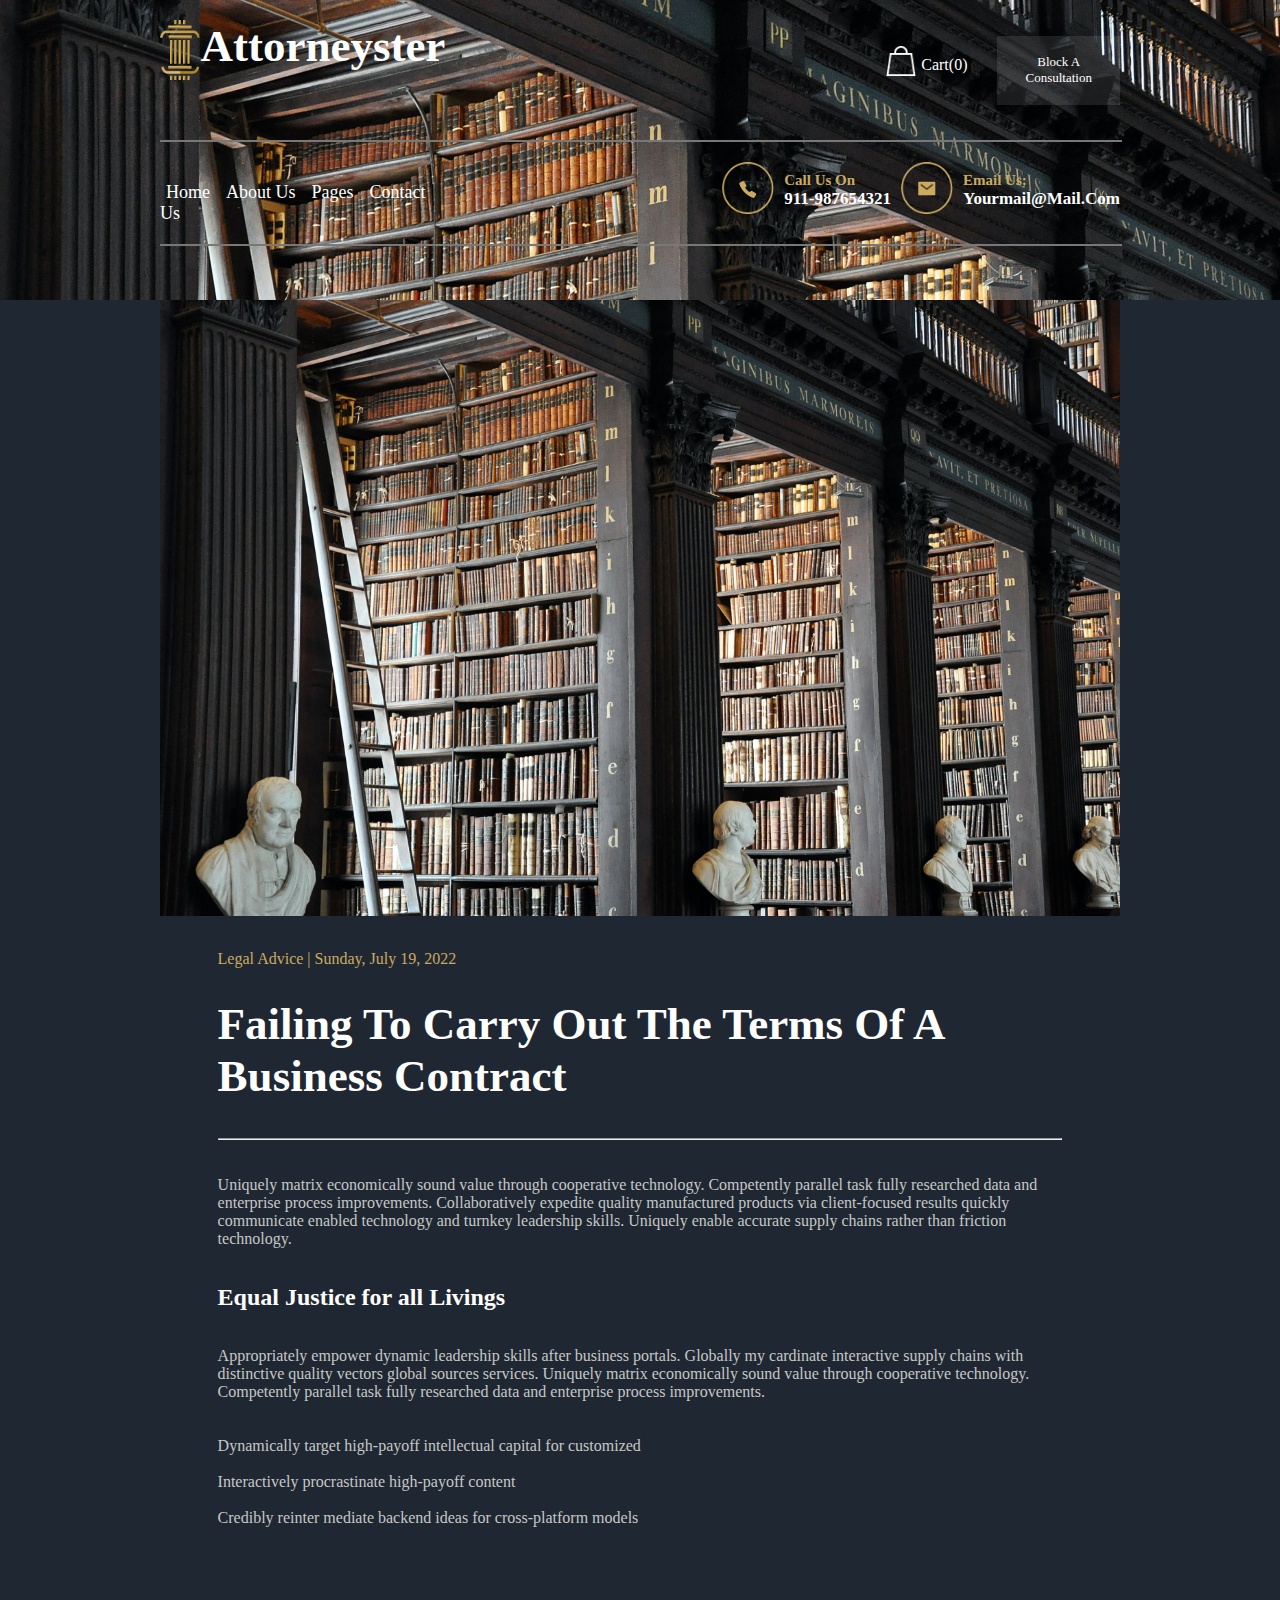
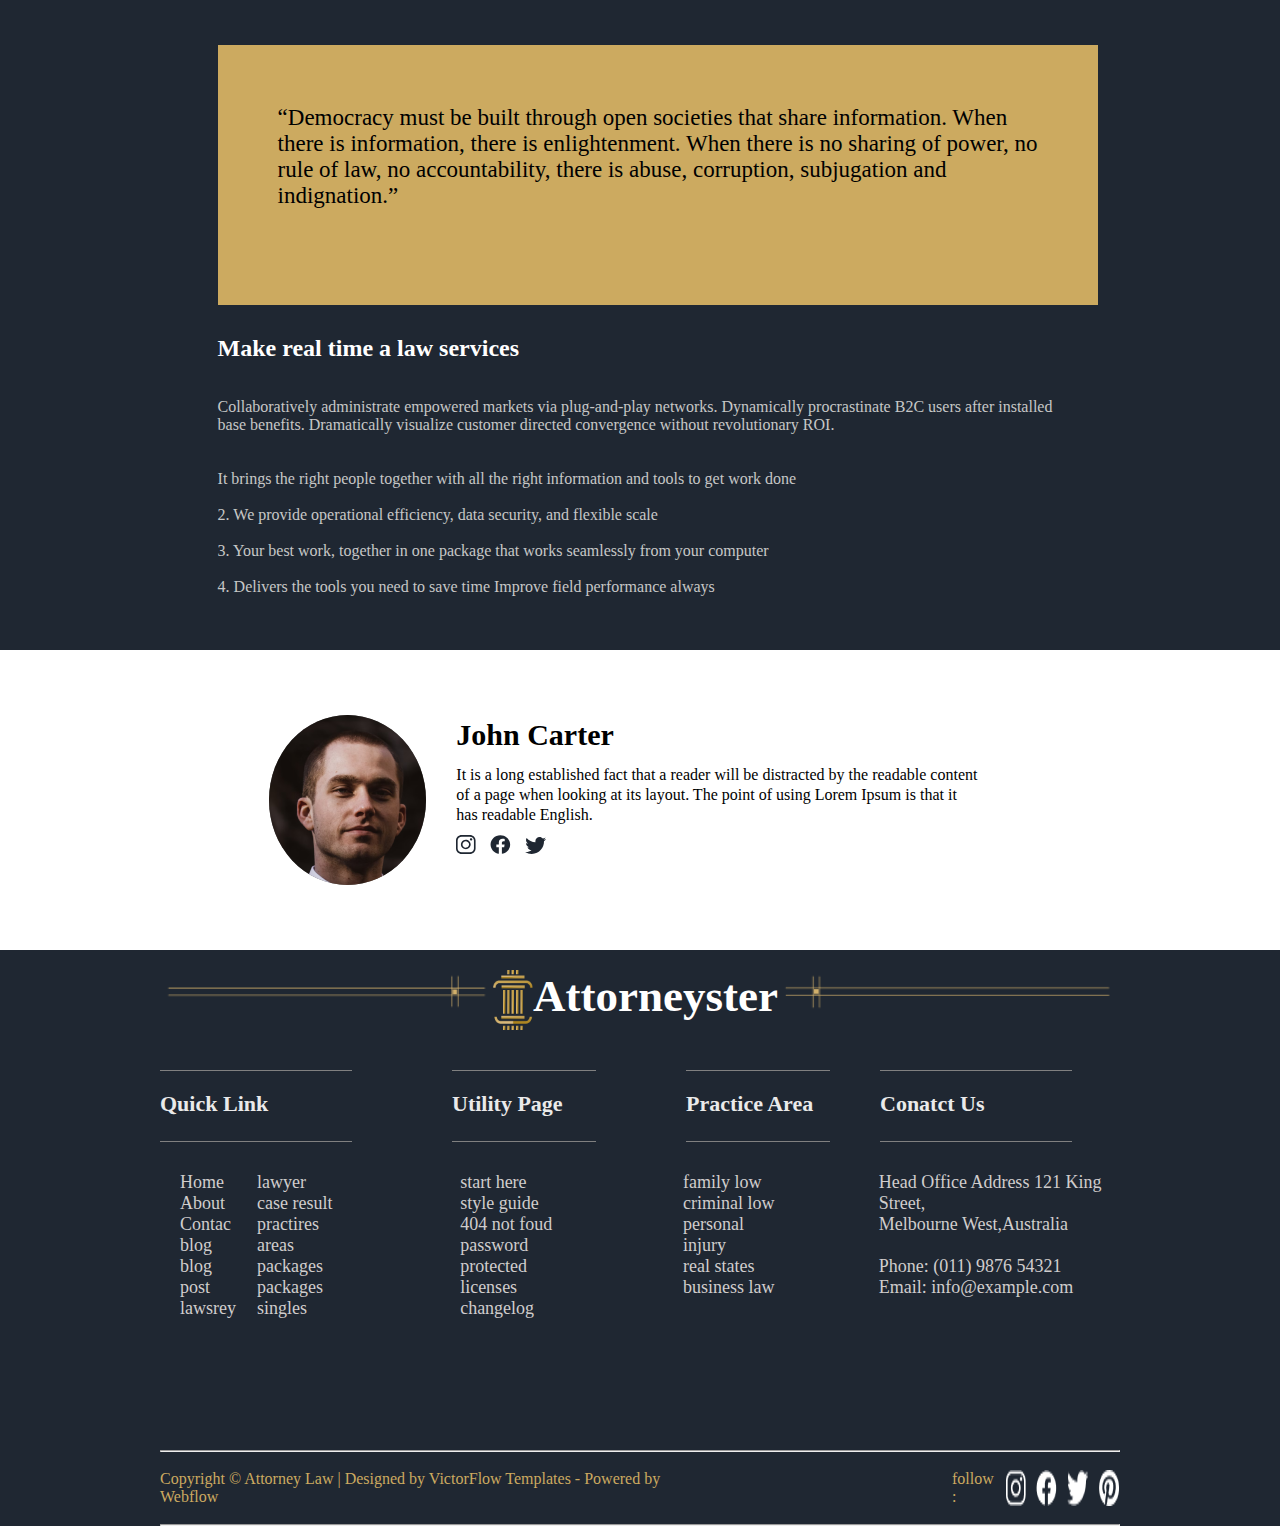
<file: Blog Single/INDEX.HTML>
<!DOCTYPE html>
<html lang="en">

<head>
    <meta charset="UTF-8">
    <meta name="viewport" content="width=device-width, initial-scale=1.0">
    <title>Document</title>
    <link rel="stylesheet" href="styloindex.css">
</head>

<body>
    <header>


        <div class="encabezado">
            <div class="logo2">
                <img class="logo" src="logo.png" alt="">
                <h1>attorneyster</h1>
            </div>
            <div class="img-cartr">
                <div class="div">
                    <img class="img-cart" src="Icon-cart.png" alt="">
                    <a href="#">cart(0)</a>
                </div>

                <button class="block">block a consultation</button>
            </div>

        </div>
        <!--menu-->
        <div class="menu">
            <div class="linea"></div>
            <nav class="navegacion">
                <ul>
                    <a href="" class="enlas">home</a>
                    <a href="" class="enlas">about us</a>
                    <a href="" class="enlas">pages</a>
                    <a href="" class="enlas"> contact us</a>
                </ul>
                <div class="mn-contact">
                    <div class="img-email">
                        <img class="eclipse" src="Ellipse 1.png" alt="">
                        <img src="icon.telefono.png" alt="" class="email">
                    </div>
                    <div class="call-us-on">
                        <h4>
                            call us on
                        </h4>
                        <h3>
                            911-987654321
                        </h3>
                    </div>
                    <div class="img-email">
                        <img class="eclipse" src="Ellipse 1.png" alt="">
                        <img src="Icon-email.png" alt="" class="email">

                    </div>

                    <div class="call-us-on">
                        <h4>
                            Email us:
                        </h4>
                        <h3>
                            yourmail@mail.com
                        </h3>

                    </div>
                </div>

            </nav>
            <div class="linea linea2"></div>
        </div>

    </header>


    <div class="Cuerpo">
        <div class="conte-info">
            <img src="Photo-primaria.png" alt="">

        </div>
    </div>
    <div class="conte--info">
        <p class="collor">Legal Advice | Sunday, July 19, 2022 </p>
        <h1>Failing to Carry Out The Terms of
            A Business Contract</h1>
        <br><br>
        <hr><br><br>
        <p class="p">Uniquely matrix economically sound value through cooperative technology. Competently parallel task
            fully
            researched data and enterprise process improvements. Collaboratively expedite quality manufactured products
            via client-focused results quickly communicate enabled technology and turnkey leadership skills. Uniquely
            enable accurate supply chains rather than friction technology.</p>
        <br><br>
        <h2>
            Equal Justice for all Livings
        </h2><br><br>
        <p class="p">Appropriately empower dynamic leadership skills after business portals. Globally my cardinate
            interactive
            supply chains with distinctive quality vectors global sources services. Uniquely matrix economically sound
            value through cooperative technology. Competently parallel task fully researched data and enterprise process
            improvements.</p><br><br>
        <p class="p">Dynamically target high-payoff intellectual capital for customized </p><br>
        <p class="p"> Interactively procrastinate high-payoff content </p><br>
        <p class="p"> Credibly reinter mediate backend ideas for cross-platform models </p> <br>
        <div class="color-info">
            <p class="zize">“Democracy must be built through open societies that share information. When there is
                information, there
                is enlightenment. When there is no sharing of power, no rule of law, no accountability, there is abuse,
                corruption, subjugation and indignation.”</p><br><br>
        </div>
        <h2>Make real time a law services</h2><br><br>
        <p class="p">Collaboratively administrate empowered markets via plug-and-play networks. Dynamically
            procrastinate B2C
            users after installed base benefits. Dramatically visualize customer directed convergence without
            revolutionary ROI.</p><br><br>
        <p class="p">It brings the right people together with all the right information and tools to get work done</p>
        <br>
        <p class="p"> 2. We provide operational efficiency, data security, and flexible scale</p><br>
        <p class="p"> 3. Your best work, together in one package that works seamlessly from your computer</p><br>
        <p class="p"> 4. Delivers the tools you need to save time Improve field performance always</p><br>

    </div>



    <div class="empresas">
        <div class="carter">
        <div class="carter1">
            <img src="Photo (1).png" alt="">
        </div>
        <div class="carter2">
            <h2>
                John Carter
            </h2>
            <p>It is a long established fact that a reader will be distracted by the readable content of a page when
                looking at its layout. The point of using Lorem Ipsum is that it has readable English. </p>
                <div class="imgg">
                    <img src="Insta.svg" alt="">
                    <img src="Fb.svg" alt="">
                    <img src="Twiter.svg" alt="">
                </div>
        </div>
       

    </div>


    </div>

    <!-- pie de pagina -->
    <footer>
        <div class="dentroo">

            <div class="foter">
                <div class="logo2">
                    <img class="linea-log" src="linea-logo1.PNG" alt="">
                    <img class="logo3" src="logo.png" alt="">
                    <h1>attorneyster</h1>
                    <img class="linea-log" src="liea-logo2.PNG" alt="">

                </div>
                <div class="conten-h1">
                    <div class="quick-link2">
                        <h2>Quick Link</h2>
                    </div>
                    <div class="quick-link2 medio">
                        <h2>Utility Page</h2>
                    </div>
                    <div class="quick-link2 medio parctire">
                        <h2>Practice Area</h2>
                    </div>
                    <div class="quick-link2 coontact">
                        <h2>Conatct Us</h2>
                    </div>
                </div>
                <div class="contenido-footer">
                    <div class="quick-link">
                        <h1></h1>
                        <div class="text-quick">

                            <a href="">Home</a>
                            <a href="">About</a>
                            <a href="">Contac</a>
                            <a href="">blog</a>
                            <a href="">blog post</a>
                            <a href="">lawsrey</a>
                        </div>
                        <div class="text-quick">
                            <a href="">lawyer</a>
                            <a href="">case result</a>
                            <a href="">practires areas</a>
                            <a href="">packages</a>
                            <a href="">packages singles</a>
                        </div>
                    </div>
                    <div class="quick-link">
                        <div class="text-quick">
                            <a href="">start here</a>
                            <a href="">style guide</a>
                            <a href="">404 not foud</a>
                            <a href="">password protected</a>
                            <a href="">licenses</a>
                            <a href=""> changelog</a>
                        </div>
                    </div>
                    <div class="quick-link">
                        <div class="text-quick">
                            <a href="">family low</a>
                            <a href=""> criminal low</a>
                            <a href="">personal injury</a>
                            <a href="">real states</a>
                            <a href="">business law</a>

                        </div>
                    </div>
                    <div class="quick-link">
                        <div class="text-quick">
                            <a href="">Head Office Address 121 King Street, <br>Melbourne West,Australia <br><br>

                            </a>
                            <a href=""> Phone: (011) 9876 54321 <br>
                                Email: info@example.com</a>
                            <a href=""></a>
                            <a href=""></a>
                        </div>
                    </div>



    </footer>
    <div class="foolow">
        <hr><br>
        <div class="display">
            <p>Copyright © Attorney Law | Designed by VictorFlow Templates - Powered by Webflow</p>

            <div class="follow">
                <p>
                    follow :
                </p>
                <img src="Insta.png" alt="">
                <img src="Fb.png" alt="">
                <img src="Twiter.png" alt="">
                <img src="Pintrest.png" alt="">
            </div>
        </div>
        <br>
        <hr>
    </div>


</body>

</html>
</file>
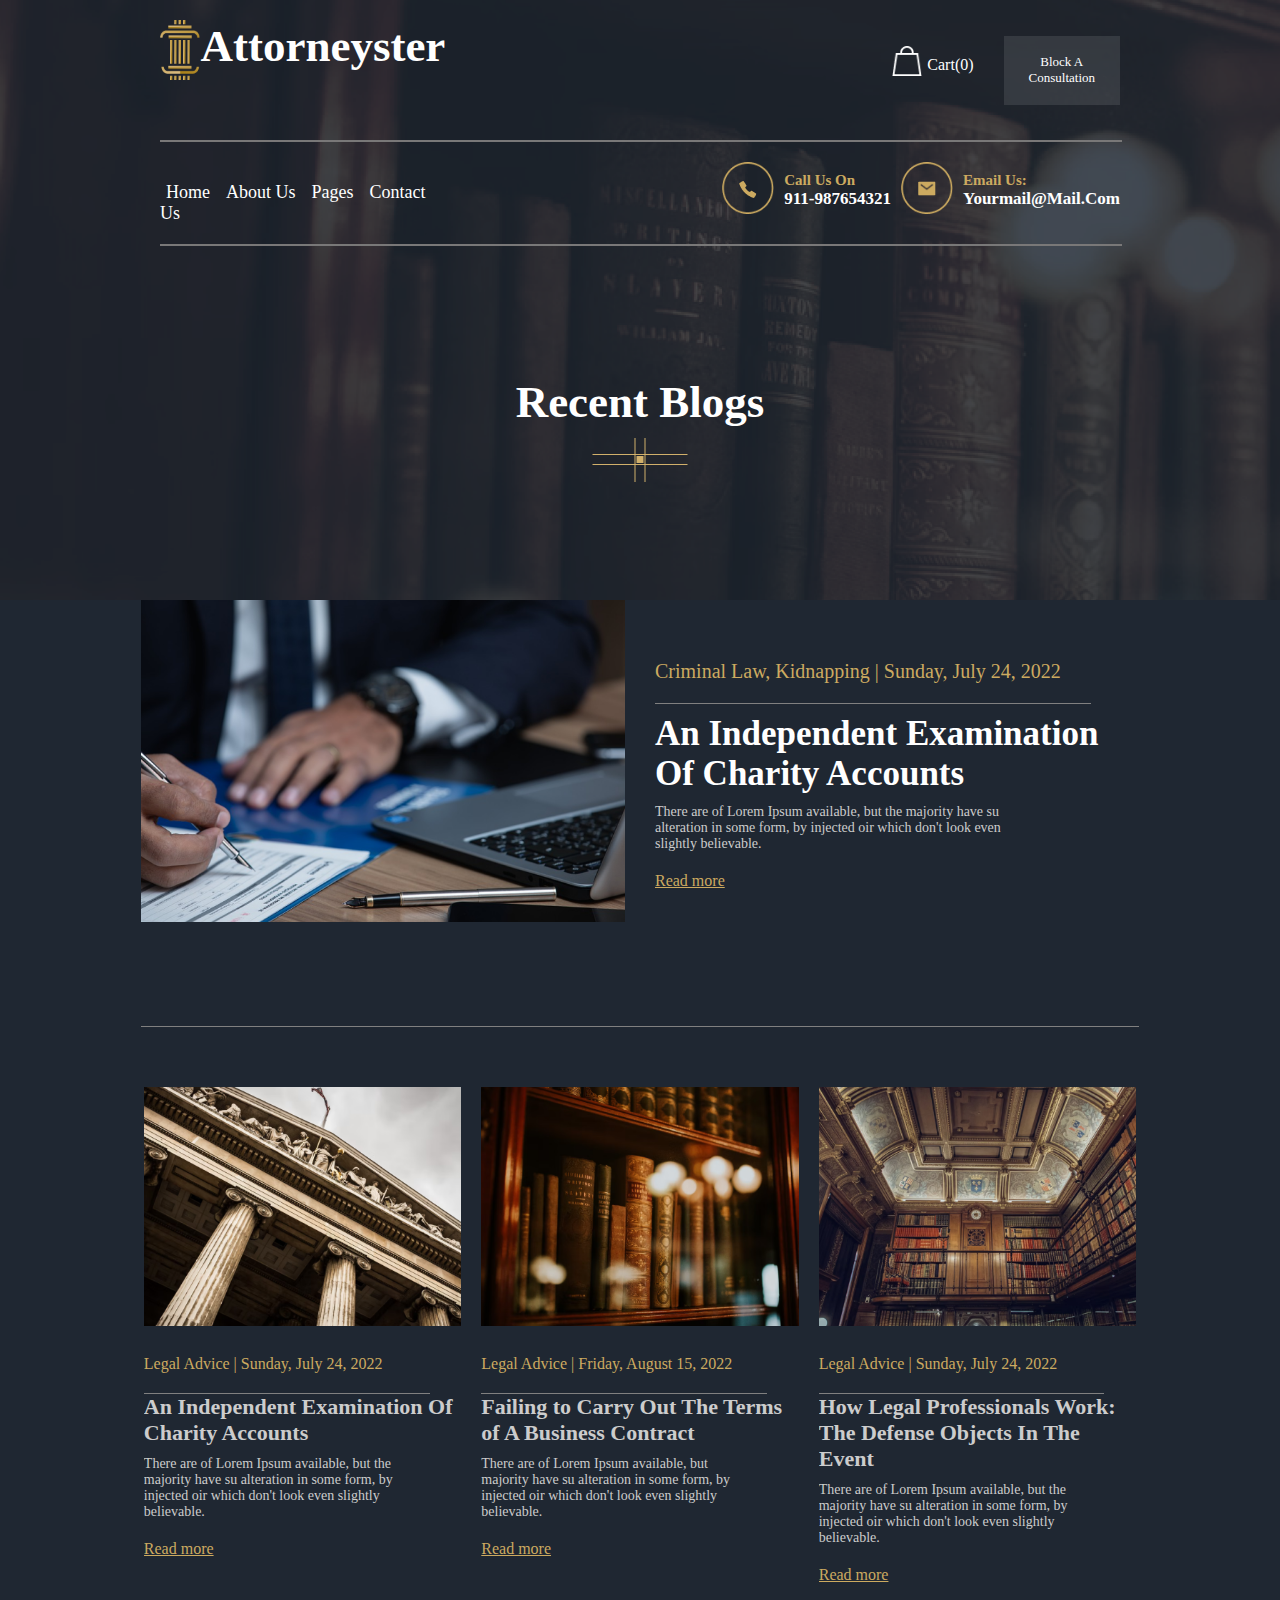
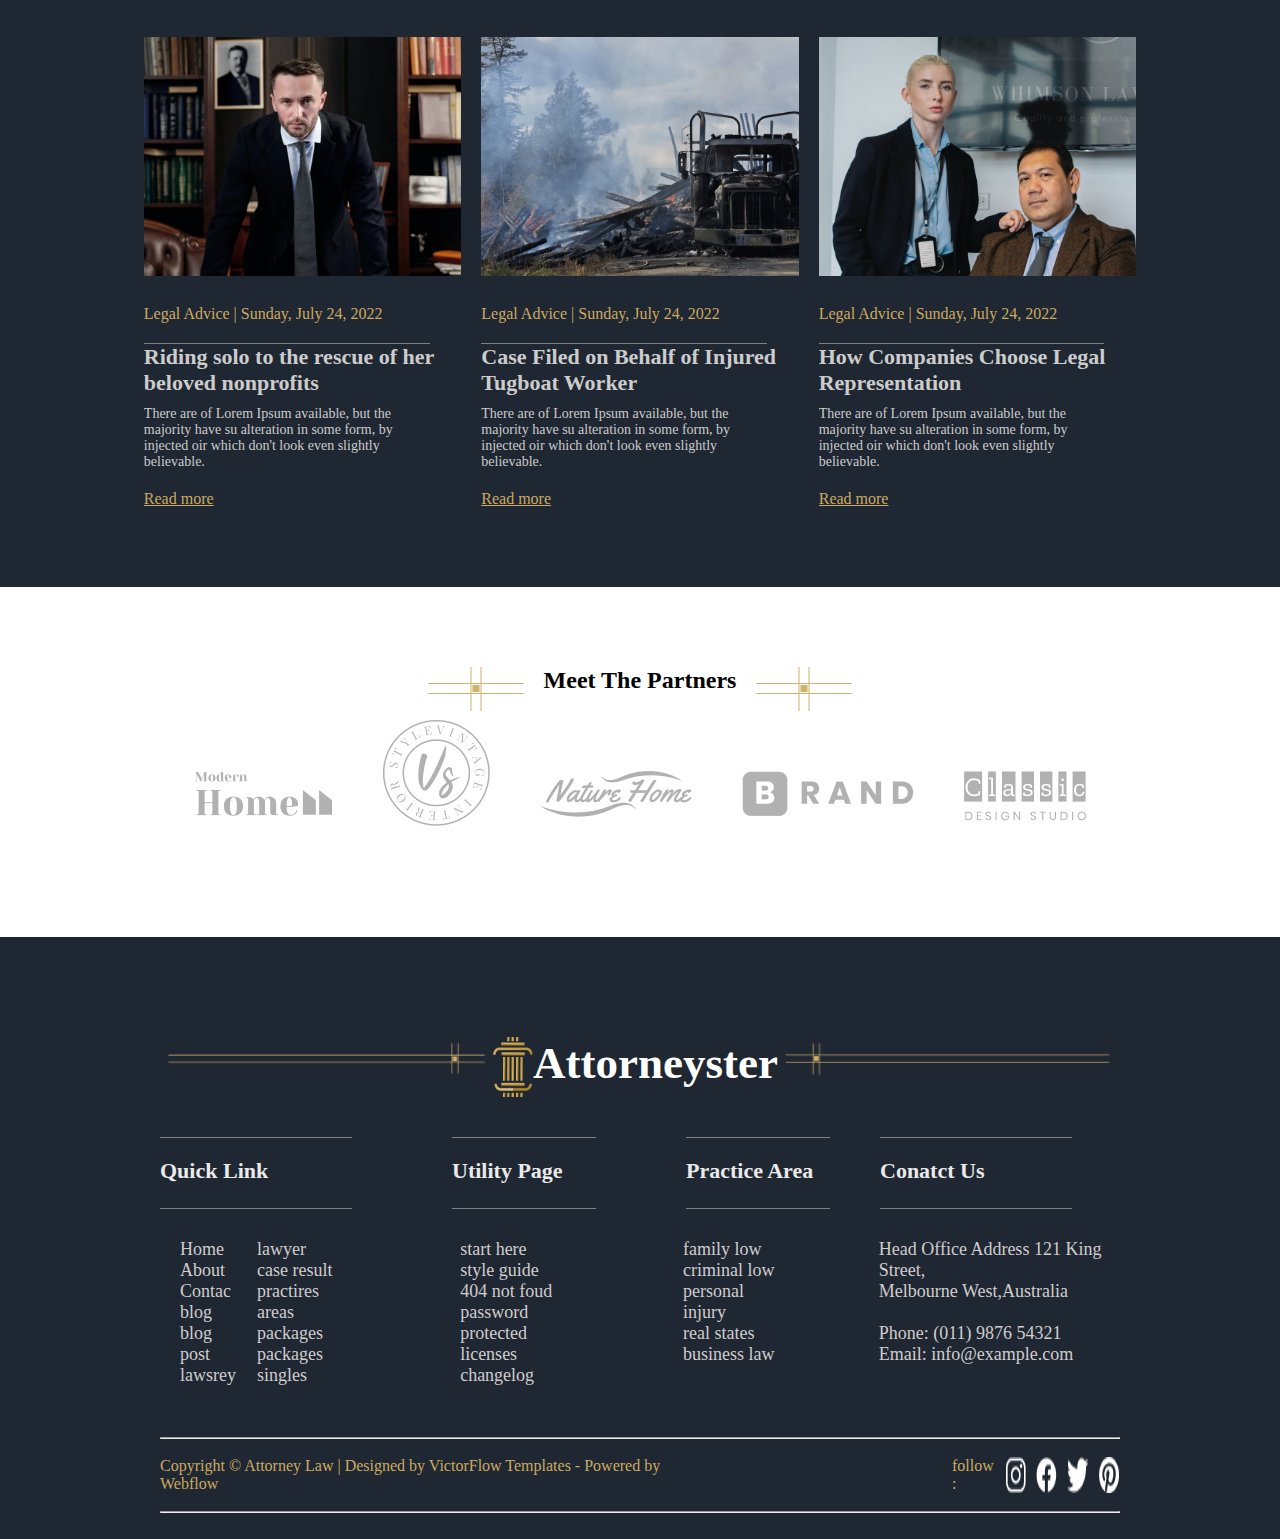
<file: Blog/INDEX.HTML>
<!DOCTYPE html>
<html lang="en">

<head>
    <meta charset="UTF-8">
    <meta name="viewport" content="width=device-width, initial-scale=1.0">
    <title>Document</title>
    <link rel="stylesheet" href="styloindex.css">
</head>

<body>
    <header>


        <div class="encabezado">
            <div class="logo2">
                <img class="logo" src="logo.png" alt="">
                <h1>attorneyster</h1>
            </div>
            <div class="img-cartr">
                <div class="div">
                    <img class="img-cart" src="Icon-cart.png" alt="">
                    <a href="#">cart(0)</a>
                </div>

                <button class="block">block a consultation</button>
            </div>

        </div>
        <!--menu-->
        <div class="menu">
            <div class="linea"></div>
            <nav class="navegacion">
                <ul>
                    <a href="" class="enlas">home</a>
                    <a href="" class="enlas">about us</a>
                    <a href="" class="enlas">pages</a>
                    <a href="" class="enlas"> contact us</a>
                </ul>
                <div class="mn-contact">
                    <div class="img-email">
                        <img class="eclipse" src="Ellipse 1.png" alt="">
                        <img src="icon.telefono.png" alt="" class="email">
                    </div>
                    <div class="call-us-on">
                        <h4>
                            call us on
                        </h4>
                        <h3>
                            911-987654321
                        </h3>
                    </div>
                    <div class="img-email">
                        <img class="eclipse" src="Ellipse 1.png" alt="">
                        <img src="Icon-email.png" alt="" class="email">

                    </div>

                    <div class="call-us-on">
                        <h4>
                            Email us:
                        </h4>
                        <h3>
                            yourmail@mail.com
                        </h3>

                    </div>
                </div>

            </nav>
            <div class="linea linea2"></div>
        </div>

        <div class="nombre-">
            <h2>Recent Blogs
            </h2>

            <img src="Icon (2).png" alt="">
        </div>
        <h2>
    </header>

    
    <div class="Cuerpo">
        <div class="conte-info">
            <img src="Photo (8).png" alt="">

        </div>
        <div class="conten-text">
            <p> Criminal Law, Kidnapping | Sunday, July 24, 2022 </p>
            <div class="lineaa"></div>
            <h1>An Independent Examination Of
                Charity Accounts</h1>
            <div class="tex-mas">
                <p>There are of Lorem Ipsum available, but the majority have su alteration in some form, by injected oir
                    which don't look even slightly believable.</p>
                <a href="#">Read more</a>
            </div>
        </div>


    </div>
    <div class="flex">
        <div class="contenedor-flex">
            <div class="flex-conten"><img src="Photo (7).png" alt="">
                <p> Legal Advice | Sunday, July 24, 2022 </p>
                <div class="lineaa"></div>

                <h2>An Independent Examination Of
                    Charity Accounts</h2>
                <div class="tex-mas">
                    <p>There are of Lorem Ipsum available, but the majority have su alteration in some form, by injected
                        oir
                        which don't look even slightly believable.</p>
                    <a href="#">Read more</a>
                </div>
            </div>
            <div class="flex-conten"> <img src="Photo (6).png" alt="">
                <p> Legal Advice | Friday, August 15, 2022 </p>
                <div class="lineaa"></div>

                <h2>Failing to Carry Out The Terms of A Business Contract</h2>
                <div class="tex-mas">
                    <p>There are of Lorem Ipsum available, but majority have su alteration in some form, by injected oir
                        which don't look even slightly believable.</p>
                    <a href="#">Read more</a>
                </div>

            </div>
          
            <div class="flex-conten"> <img src="Photo (5).png" alt="">
                <p> Legal Advice | Sunday, July 24, 2022 </p>
                <div class="lineaa"></div>

                <h2>How Legal Professionals Work: 
                    The Defense Objects In The Event</h2>
                <div class="tex-mas">
                    <p>There are of Lorem Ipsum available, but the majority have su alteration in some form, by injected
                        oir
                        which don't look even slightly believable.</p>
                    <a href="#">Read more</a>
                </div>
            </div>

        </div>
        <div class="contenedor-flex">
            <div class="flex-conten">
                <img src="Photo (4).png" alt="">
                <p> Legal Advice | Sunday, July 24, 2022 </p>
                <div class="lineaa"></div>

                <h2>Riding solo to the rescue of her beloved nonprofits</h2>
                <div class="tex-mas">
                    <p>There are of Lorem Ipsum available, but the majority have su alteration in some form, by injected
                        oir
                        which don't look even slightly believable.</p>
                    <a href="#">Read more</a>
                </div>


            </div>
            <div class="flex-conten"><img src="Photo (3).png" alt="">
                <p> Legal Advice | Sunday, July 24, 2022 </p>
                <div class="lineaa"></div>

                <h2>Case Filed on Behalf of Injured Tugboat Worker</h2>
                <div class="tex-mas">
                    <p>There are of Lorem Ipsum available, but the majority have su alteration in some form, by injected
                        oir
                        which don't look even slightly believable.</p>
                    <a href="#">Read more</a>
                </div>
            </div>
            <div class="flex-conten"><img src="Photo (1).png" alt="">
                <p> Legal Advice  |  Sunday, July 24, 2022 </p>
                <div class="lineaa"></div>

                <h2>How Companies Choose Legal Representation</h2>
                <div class="tex-mas">
                    <p>There are of Lorem Ipsum available, but the majority have su alteration in some form, by injected
                        oir
                        which don't look even slightly believable.</p>
                    <a href="#">Read more</a>
                </div>
            </div>
         
        </div>
        </div>
    </div>



    <div class="empresas">
        <div class="dentroo">
            <img src="Icon (2).png" alt="">
            <h2>Meet The Partners</h2>
            <img src="Icon (2).png" alt="">
        </div>
        <div class="conten-logo">
            <div class="conn"> <img src="logo-home.png" alt=""></div>
            <div class="conn"><img class="top" src="logo-vs.png" alt=""></div>
            <div class="conn"><img src="logo-natur.png" alt=""></div>
            <div class="conn"><img src="loogo-brand.png" alt=""></div>
            <div class="conn"><img src="logo-classic.png" alt=""></div>
        </div>

    </div>

    <!-- pie de pagina -->
    <footer>
        <div class="dentroo">
            
           <div class="foter">
            <div class="logo2">
                <img class="linea-log" src="linea-logo1.PNG" alt="">
                <img class="logo3" src="logo.png" alt="">
                <h1>attorneyster</h1>
                <img class="linea-log" src="liea-logo2.PNG" alt="">

            </div>
            <div class="conten-h1">
            <div class="quick-link2">
                <h2>Quick Link</h2>
            </div>
            <div class="quick-link2 medio"> <h2>Utility Page</h2></div>
            <div class="quick-link2 medio parctire"><h2>Practice Area</h2></div>
            <div class="quick-link2 coontact"><h2>Conatct Us</h2></div>
        </div>
            <div class="contenido-footer">
                <div class="quick-link">
                    <h1></h1>
                    <div class="text-quick">
                        
                        <a href="">Home</a>
                        <a href="">About</a>
                        <a href="">Contac</a>
                        <a href="">blog</a>
                        <a href="">blog post</a>
                        <a href="">lawsrey</a>
                    </div>
                    <div class="text-quick">
                        <a href="">lawyer</a>
                        <a href="">case result</a>
                        <a href="">practires areas</a>
                        <a href="">packages</a>
                        <a href="">packages singles</a>
                    </div>
                </div>
                <div class="quick-link">
                    <div class="text-quick">
                    <a href="">start here</a>
                    <a href="">style guide</a>
                    <a href="">404 not foud</a>
                    <a href="">password protected</a>
                    <a href="">licenses</a>
                    <a href=""> changelog</a>
                </div>
                </div>
                <div class="quick-link">
                <div class="text-quick">
                    <a href="">family low</a>
                    <a href=""> criminal low</a>
                    <a href="">personal injury</a>
                    <a href="">real states</a>
                    <a href="">business law</a>
                  
                </div>
            </div>
                <div class="quick-link">
                    <div class="text-quick">
                    <a href="">Head Office Address 121 King Street, <br>Melbourne West,Australia <br><br>

                       </a>
                    <a href=""> Phone: (011) 9876 54321 <br>
                        Email: info@example.com</a>
                    <a href=""></a>
                    <a href=""></a>
                    </div> 
            </div>
           
           
       
    </footer>
 <div class="foolow">
    <hr><br>
    <div class="display">
    <p>Copyright © Attorney Law | Designed by VictorFlow Templates - Powered by Webflow</p>
   
    <div class="follow">
         <p>
             follow :
         </p>
         <img src="Insta.png" alt="">
         <img src="Fb.png" alt="">
         <img src="Twiter.png" alt="">
         <img src="Pintrest.png" alt="">
     </div>
    </div>
    <br>
    <hr>
 </div>


</body>

</html>
</file>
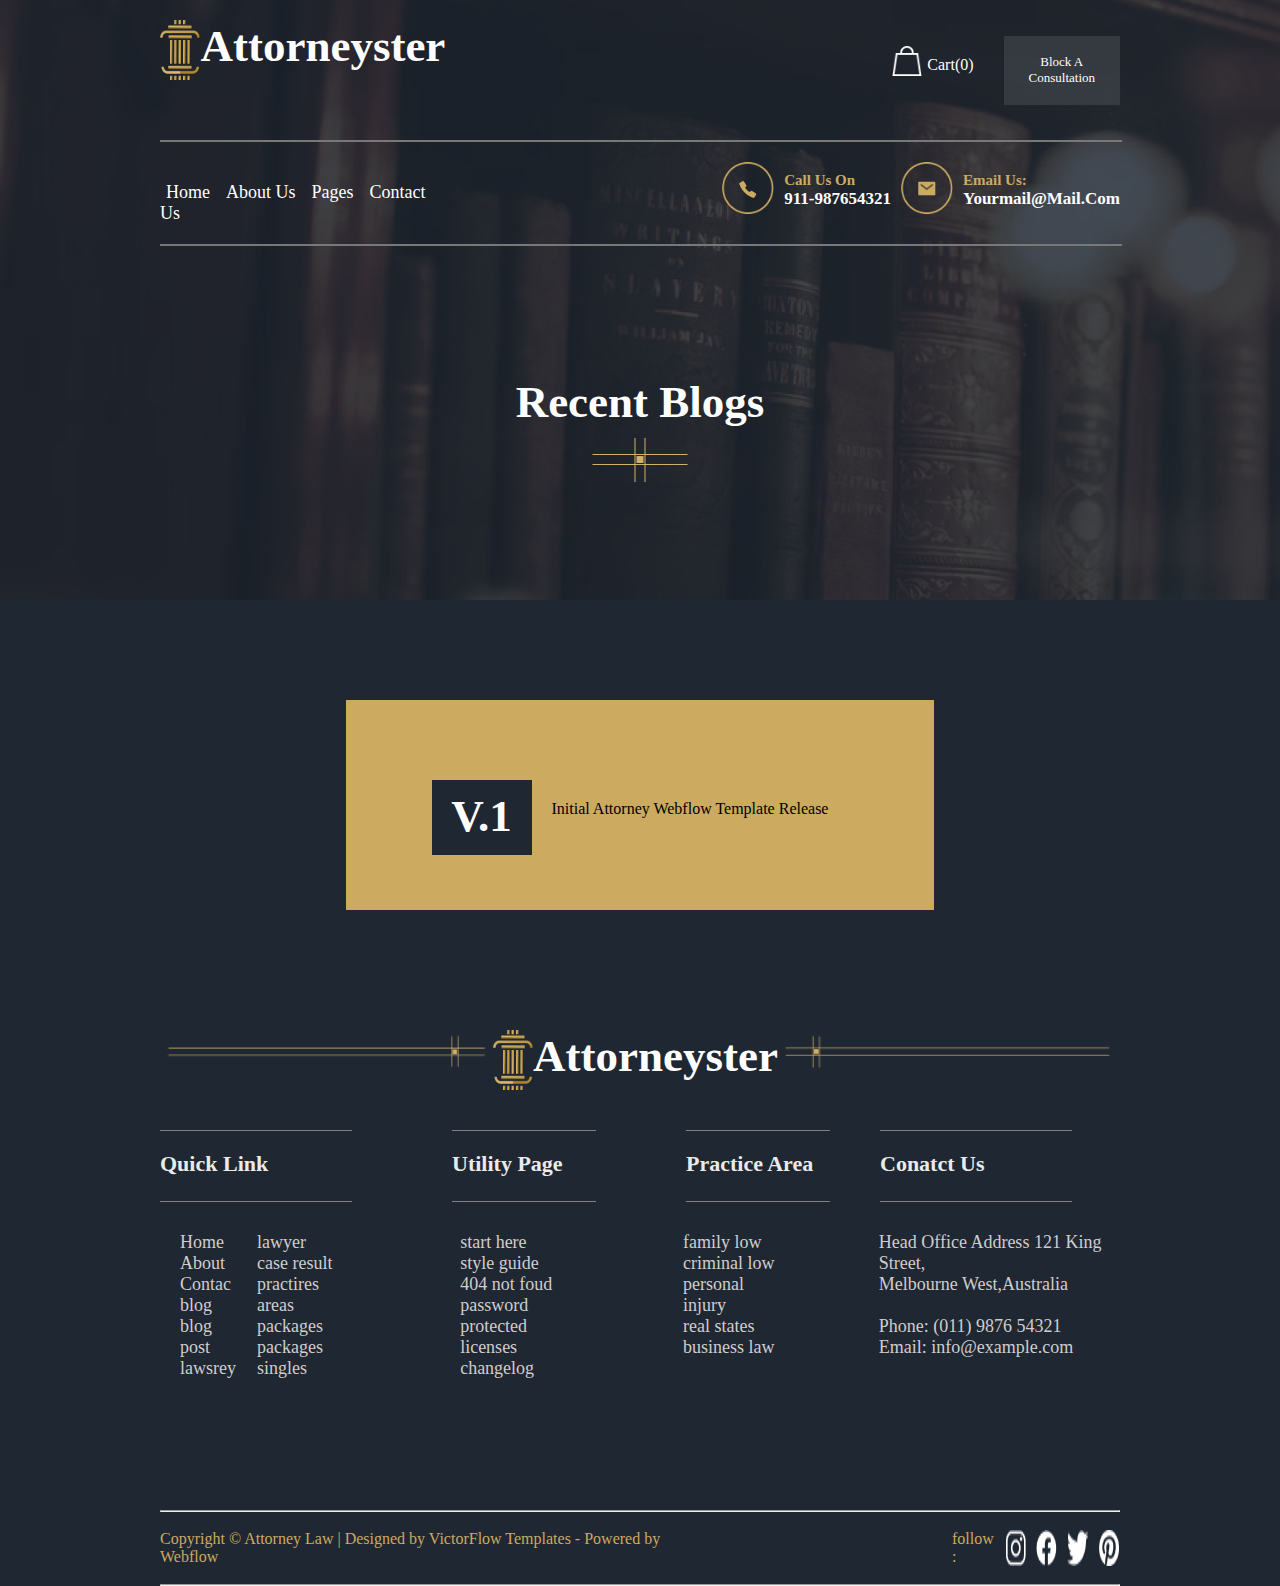
<file: Change Log/INDEX.HTML>
<!DOCTYPE html>
<html lang="en">

<head>
    <meta charset="UTF-8">
    <meta name="viewport" content="width=device-width, initial-scale=1.0">
    <title>Document</title>
    <link rel="stylesheet" href="styloindex.css">
</head>

<body>
    <header>


        <div class="encabezado">
            <div class="logo2">
                <img class="logo" src="logo.png" alt="">
                <h1>attorneyster</h1>
            </div>
            <div class="img-cartr">
                <div class="div">
                    <img class="img-cart" src="Icon-cart.png" alt="">
                    <a href="#">cart(0)</a>
                </div>

                <button class="block">block a consultation</button>
            </div>

        </div>
        <!--menu-->
        <div class="menu">
            <div class="linea"></div>
            <nav class="navegacion">
                <ul>
                    <a href="" class="enlas">home</a>
                    <a href="" class="enlas">about us</a>
                    <a href="" class="enlas">pages</a>
                    <a href="" class="enlas"> contact us</a>
                </ul>
                <div class="mn-contact">
                    <div class="img-email">
                        <img class="eclipse" src="Ellipse 1.png" alt="">
                        <img src="icon.telefono.png" alt="" class="email">
                    </div>
                    <div class="call-us-on">
                        <h4>
                            call us on
                        </h4>
                        <h3>
                            911-987654321
                        </h3>
                    </div>
                    <div class="img-email">
                        <img class="eclipse" src="Ellipse 1.png" alt="">
                        <img src="Icon-email.png" alt="" class="email">

                    </div>

                    <div class="call-us-on">
                        <h4>
                            Email us:
                        </h4>
                        <h3>
                            yourmail@mail.com
                        </h3>

                    </div>
                </div>

            </nav>
            <div class="linea linea2"></div>
        </div>

        <div class="nombre-">
            <h2>Recent Blogs
            </h2>

            <img src="Icon (2).png" alt="">
        </div>
        <h2>
    </header>

<div class="Cuerpo">
    <div class="info">
        <h1>v.1</h1>
    </div>
    <p>Initial Attorney Webflow Template Release</p>
</div>






    <!-- pie de pagina -->
    <footer>
        <div class="dentroo">
            
           <div class="foter">
            <div class="logo2">
                <img class="linea-log" src="linea-logo1.PNG" alt="">
                <img class="logo3" src="logo.png" alt="">
                <h1>attorneyster</h1>
                <img class="linea-log" src="liea-logo2.PNG" alt="">

            </div>
            <div class="conten-h1">
            <div class="quick-link2">
                <h2>Quick Link</h2>
            </div>
            <div class="quick-link2 medio"> <h2>Utility Page</h2></div>
            <div class="quick-link2 medio parctire"><h2>Practice Area</h2></div>
            <div class="quick-link2 coontact"><h2>Conatct Us</h2></div>
        </div>
            <div class="contenido-footer">
                <div class="quick-link">
                    <h1></h1>
                    <div class="text-quick">
                        
                        <a href="">Home</a>
                        <a href="">About</a>
                        <a href="">Contac</a>
                        <a href="">blog</a>
                        <a href="">blog post</a>
                        <a href="">lawsrey</a>
                    </div>
                    <div class="text-quick">
                        <a href="">lawyer</a>
                        <a href="">case result</a>
                        <a href="">practires areas</a>
                        <a href="">packages</a>
                        <a href="">packages singles</a>
                    </div>
                </div>
                <div class="quick-link">
                    <div class="text-quick">
                    <a href="">start here</a>
                    <a href="">style guide</a>
                    <a href="">404 not foud</a>
                    <a href="">password protected</a>
                    <a href="">licenses</a>
                    <a href=""> changelog</a>
                </div>
                </div>
                <div class="quick-link">
                <div class="text-quick">
                    <a href="">family low</a>
                    <a href=""> criminal low</a>
                    <a href="">personal injury</a>
                    <a href="">real states</a>
                    <a href="">business law</a>
                  
                </div>
            </div>
                <div class="quick-link">
                    <div class="text-quick">
                    <a href="">Head Office Address 121 King Street, <br>Melbourne West,Australia <br><br>

                       </a>
                    <a href=""> Phone: (011) 9876 54321 <br>
                        Email: info@example.com</a>
                    <a href=""></a>
                    <a href=""></a>
                    </div> 
            </div>
           
           
       
    </footer>
 <div class="foolow">
    <hr><br>
    <div class="display">
    <p>Copyright © Attorney Law | Designed by VictorFlow Templates - Powered by Webflow</p>
   
    <div class="follow">
         <p>
             follow :
         </p>
         <img src="Insta.png" alt="">
         <img src="Fb.png" alt="">
         <img src="Twiter.png" alt="">
         <img src="Pintrest.png" alt="">
     </div>
    </div>
    <br>
    <hr>
 </div>


</body>

</html>
</file>
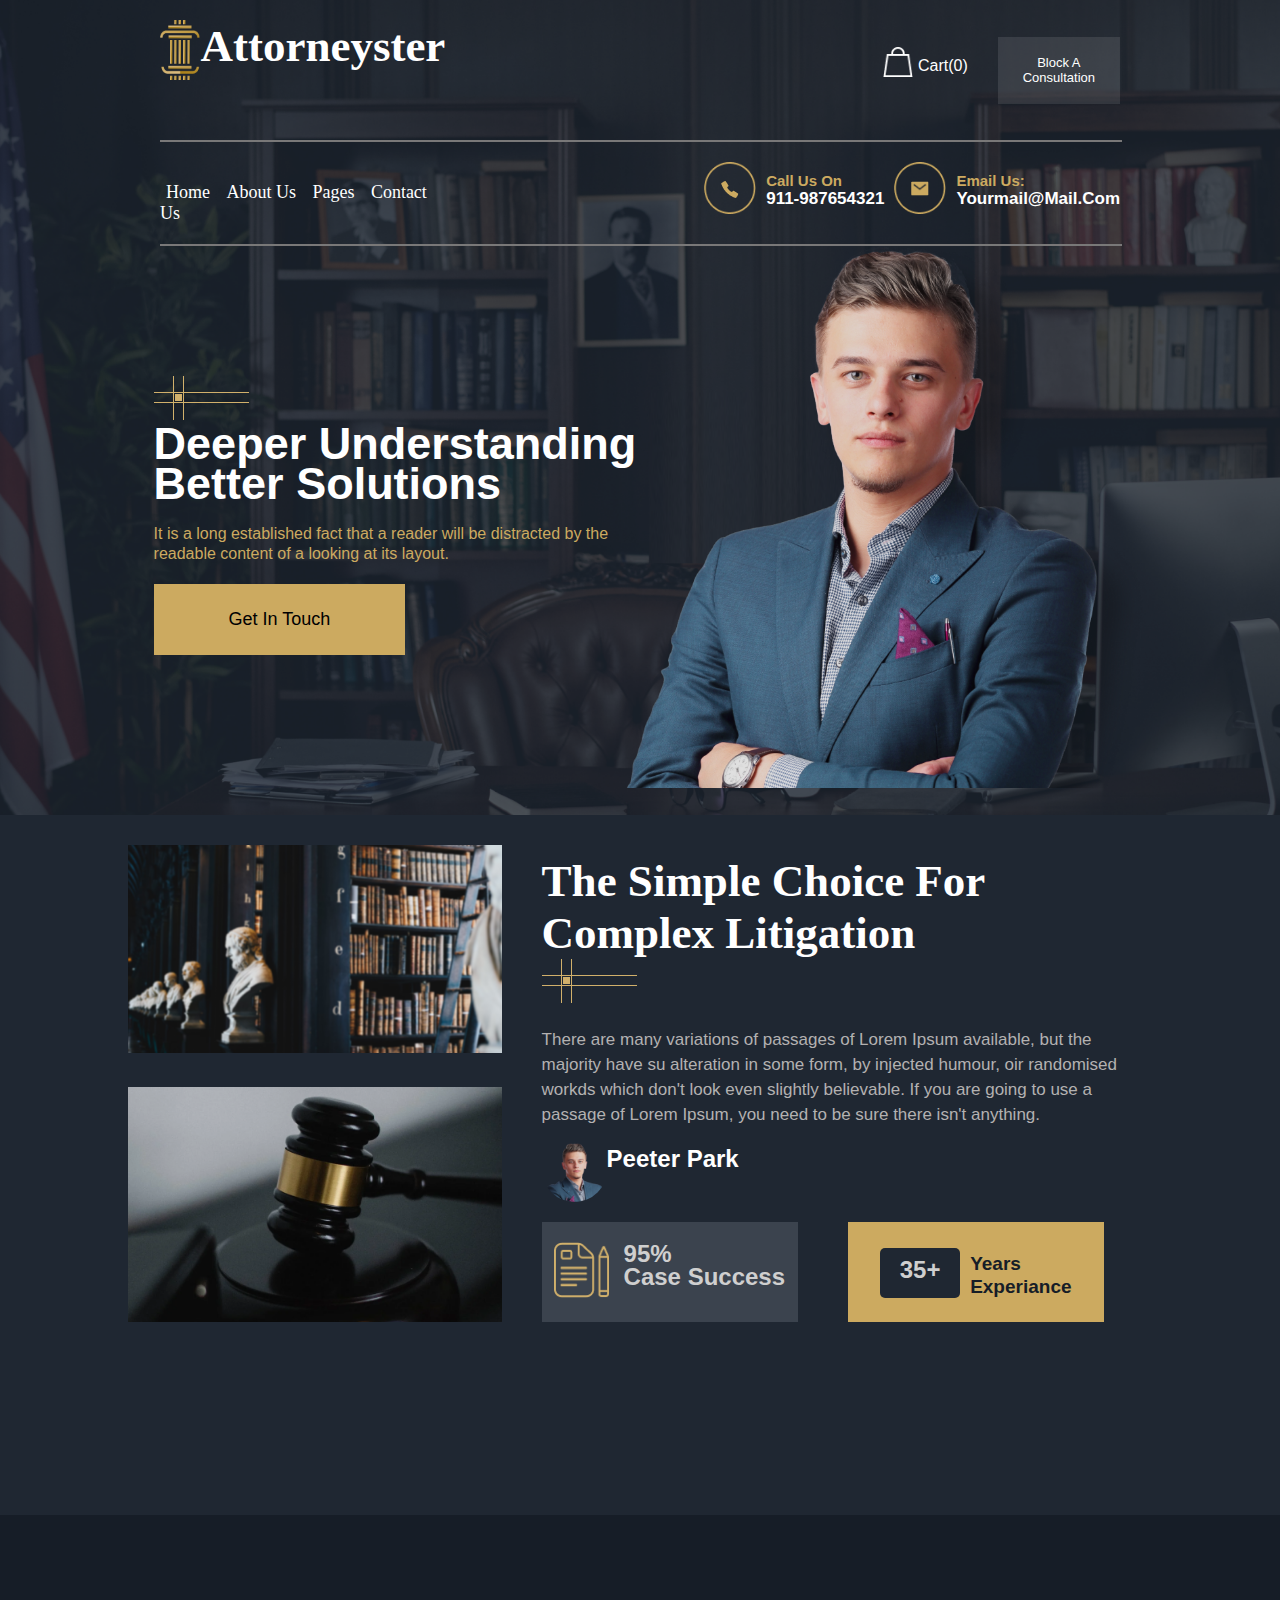
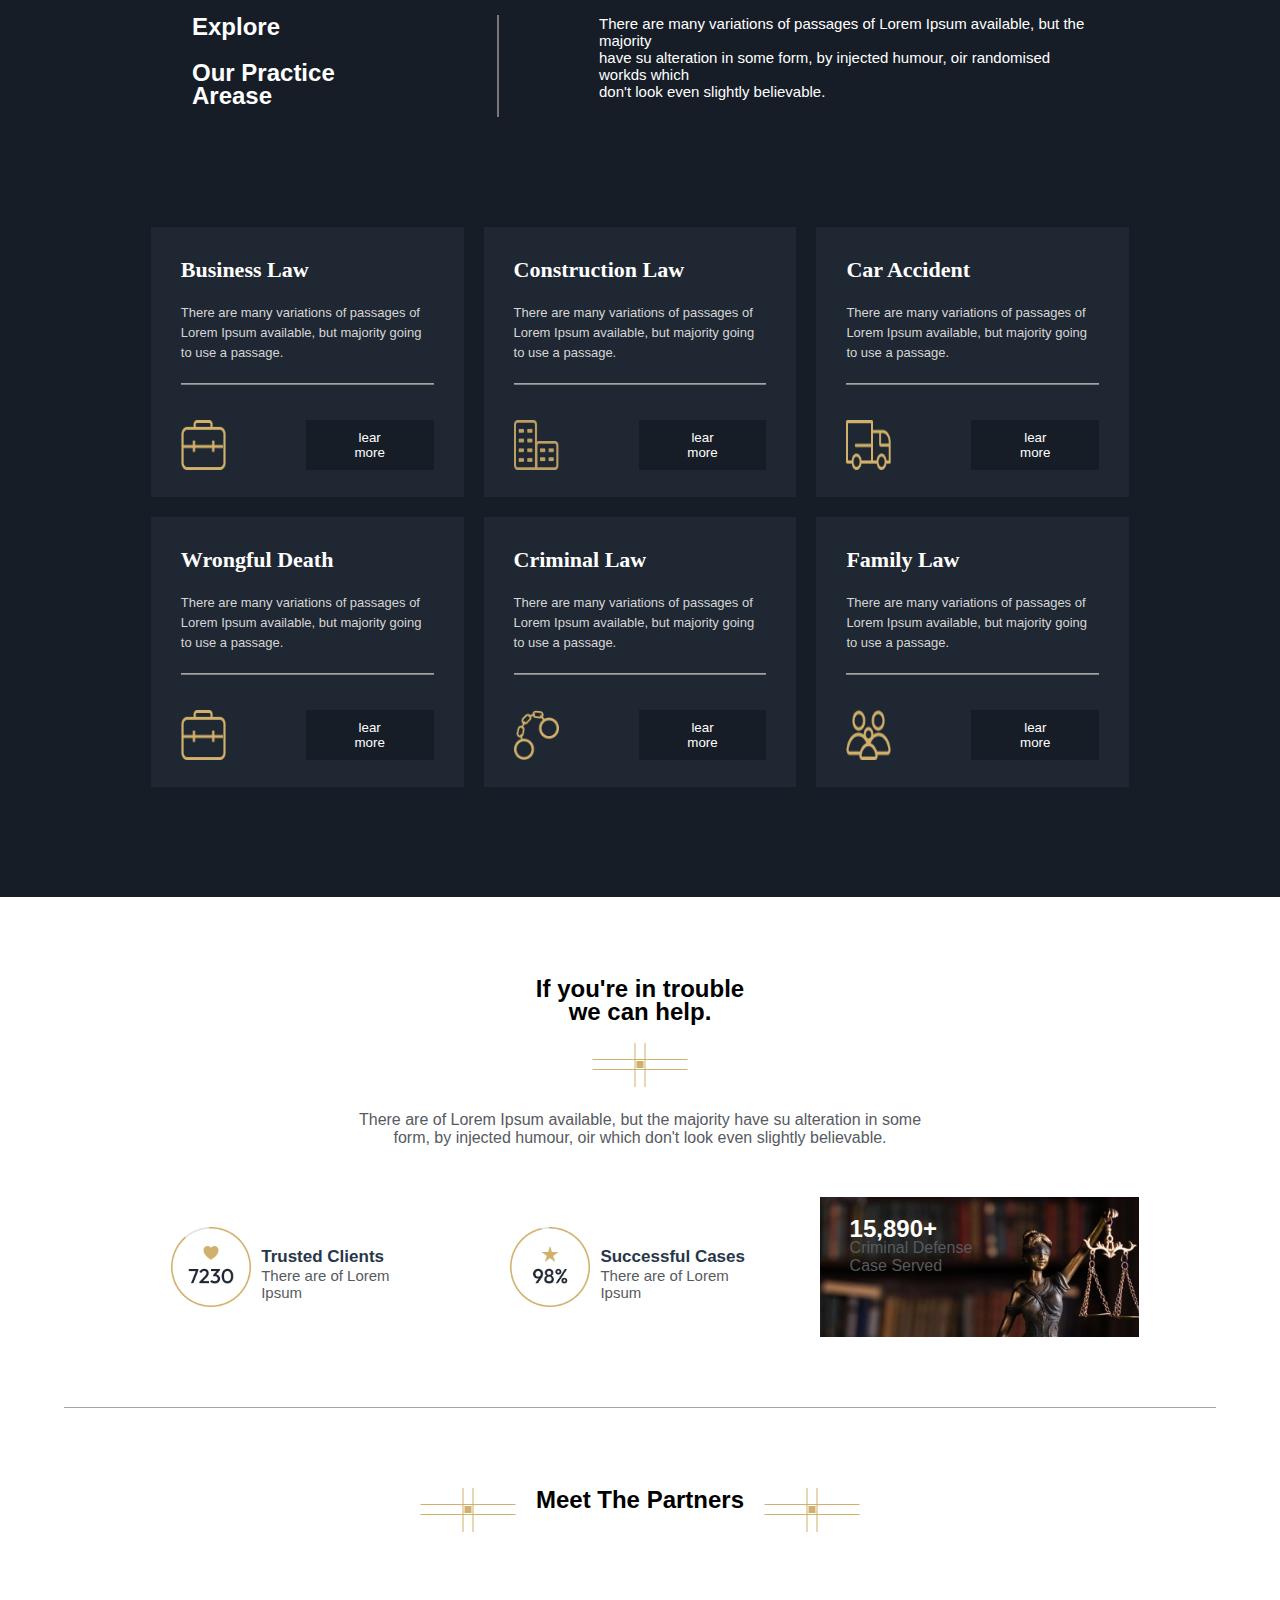
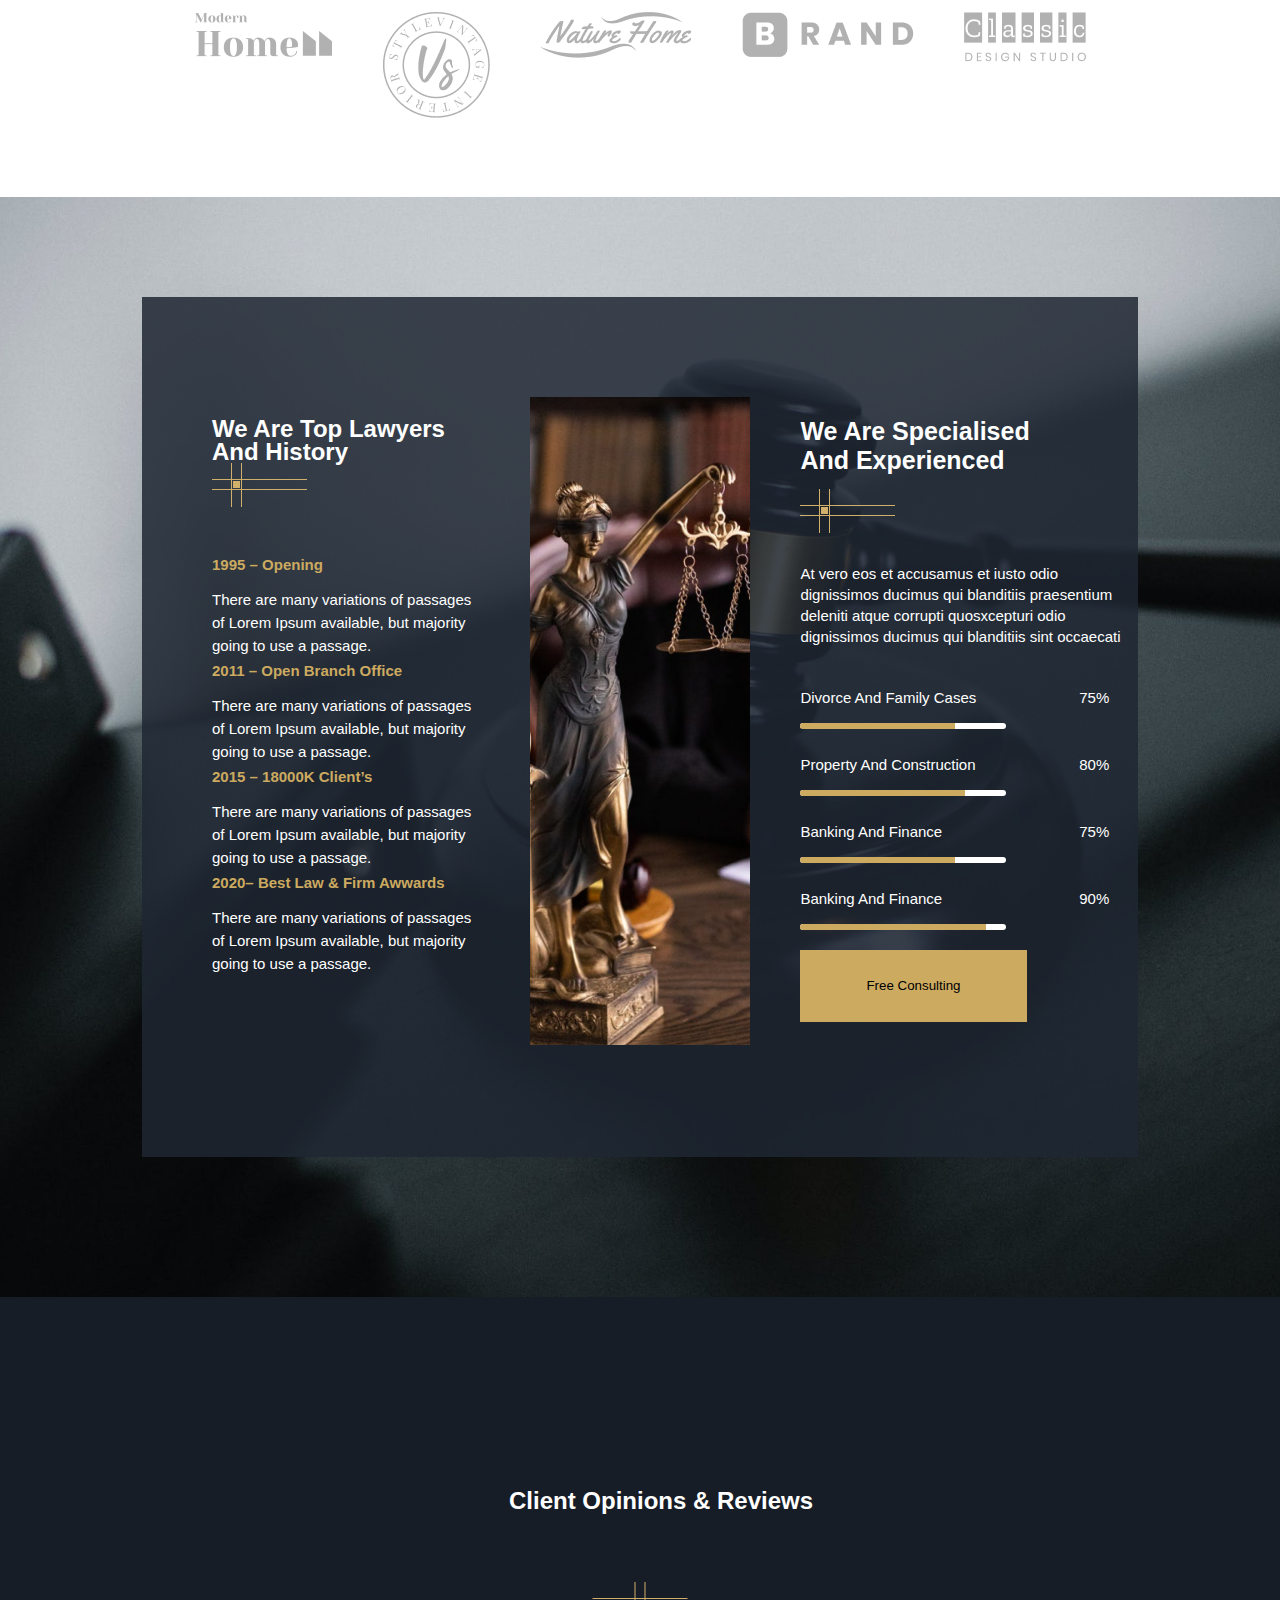
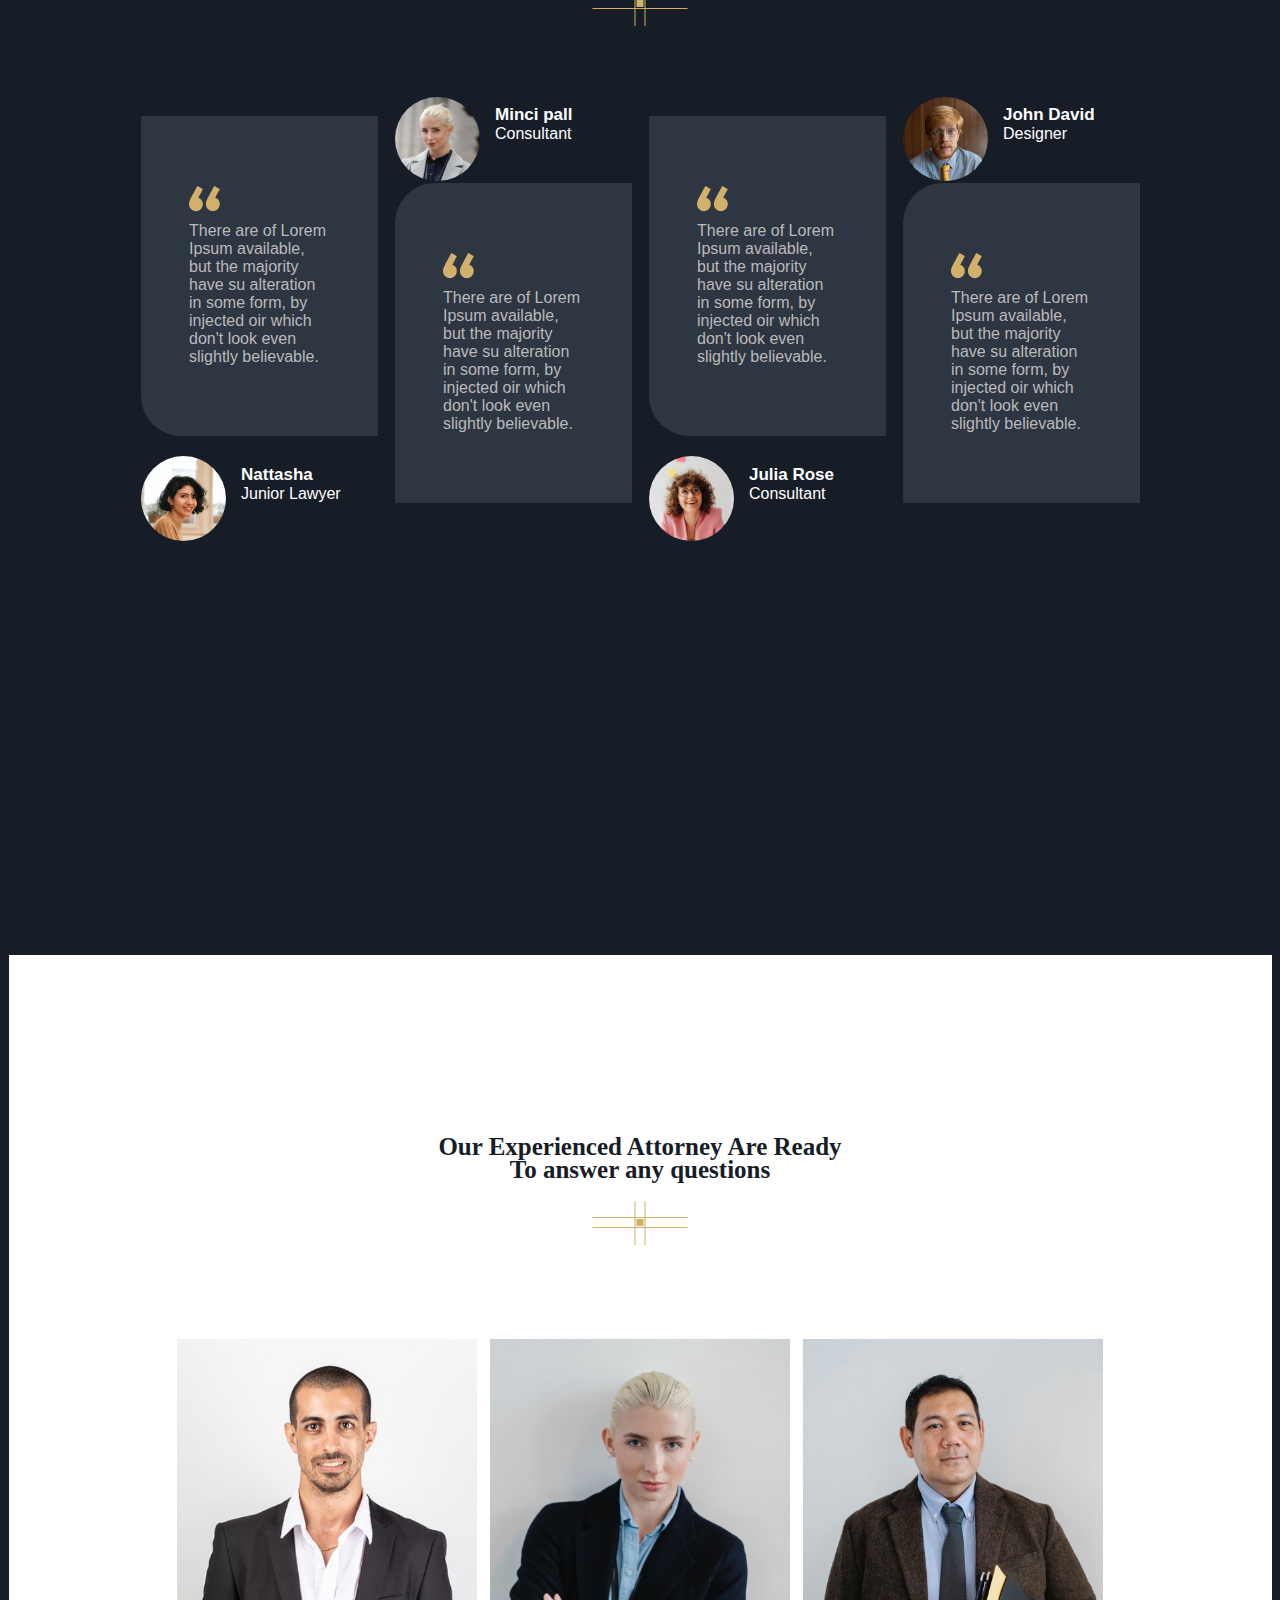
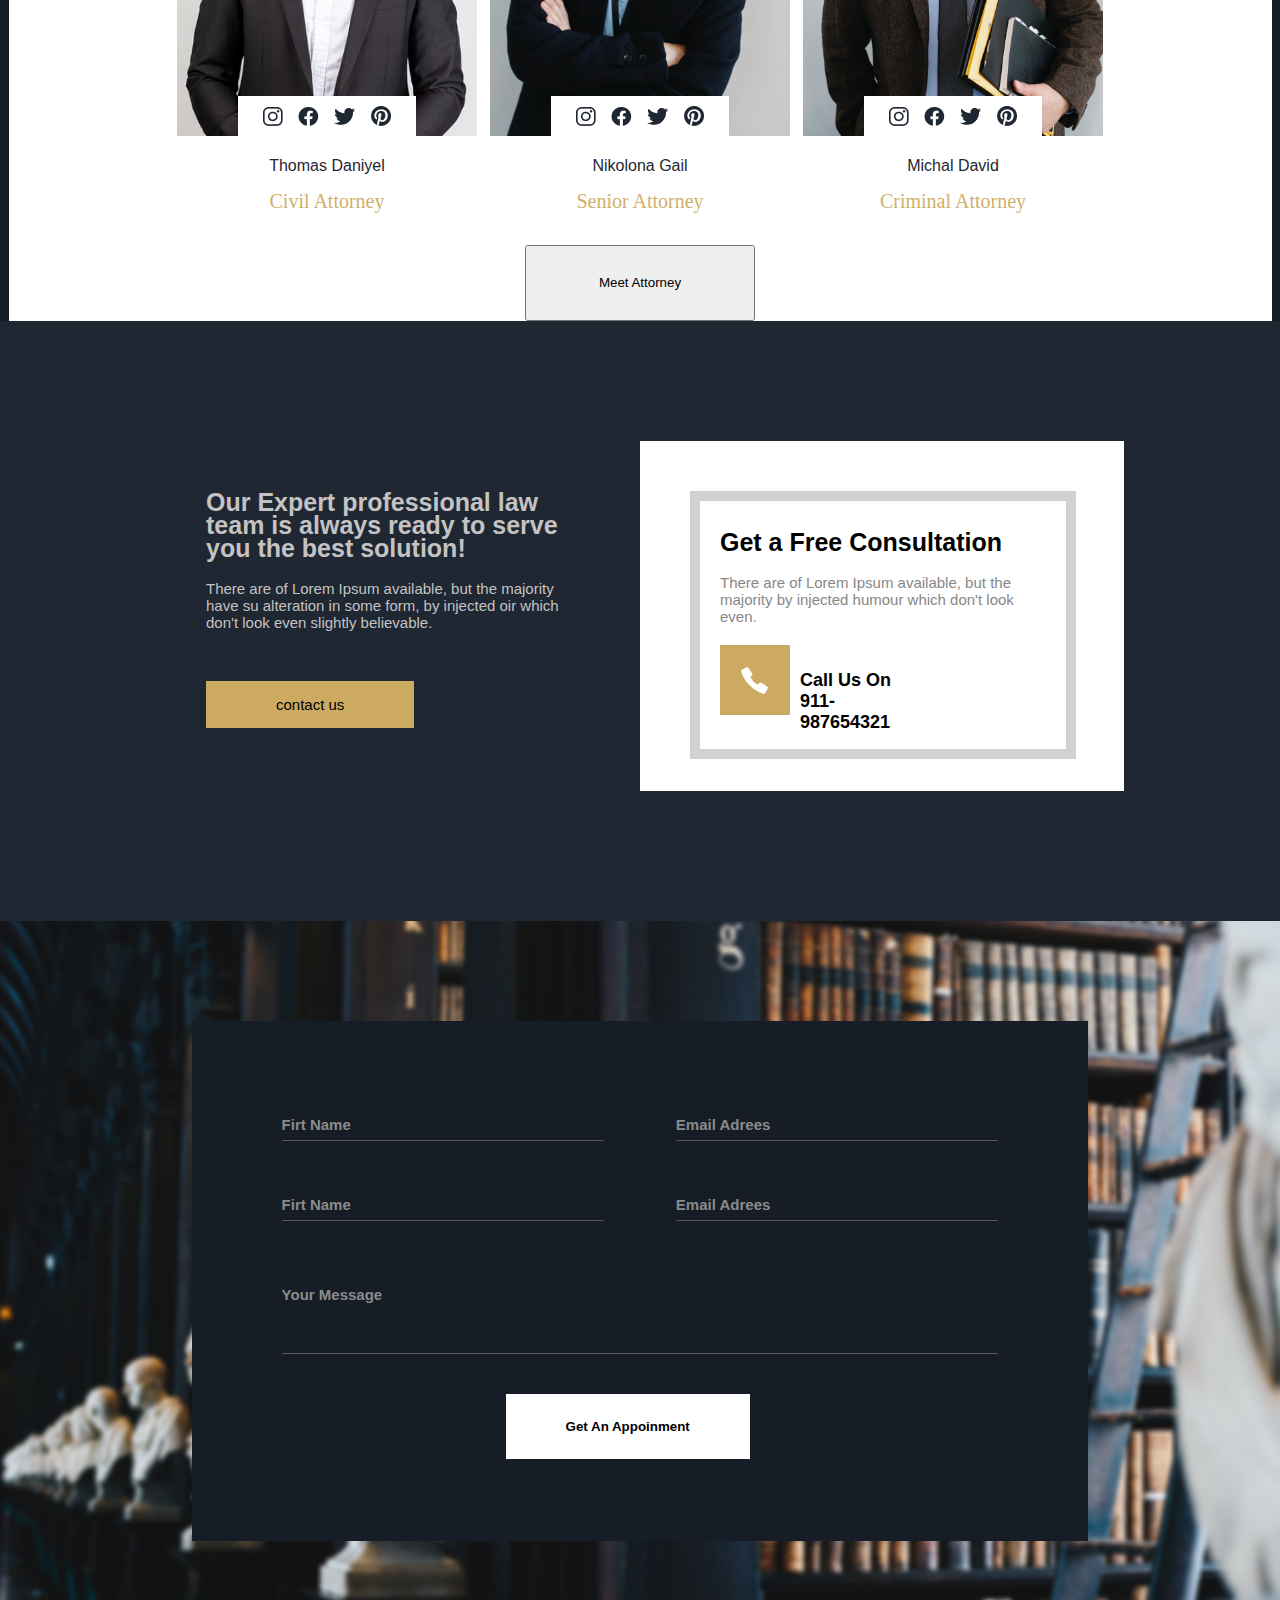
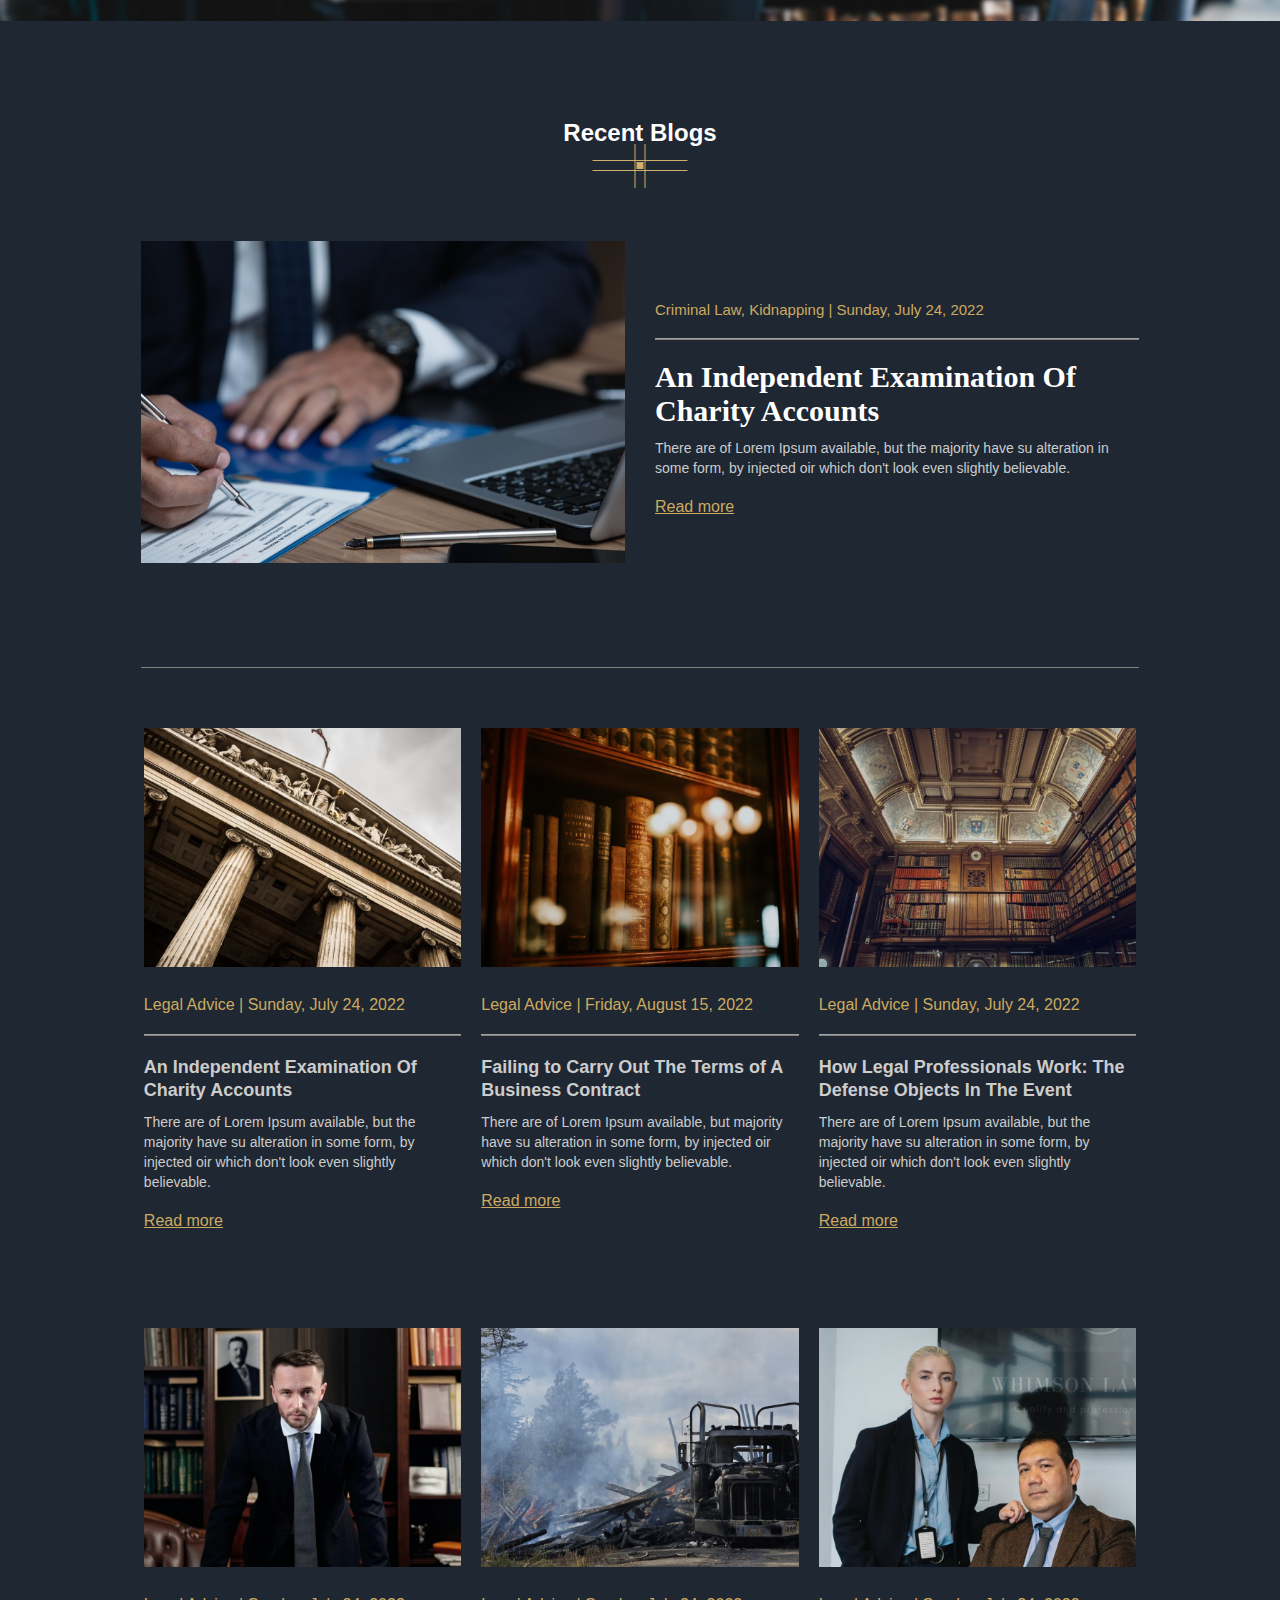
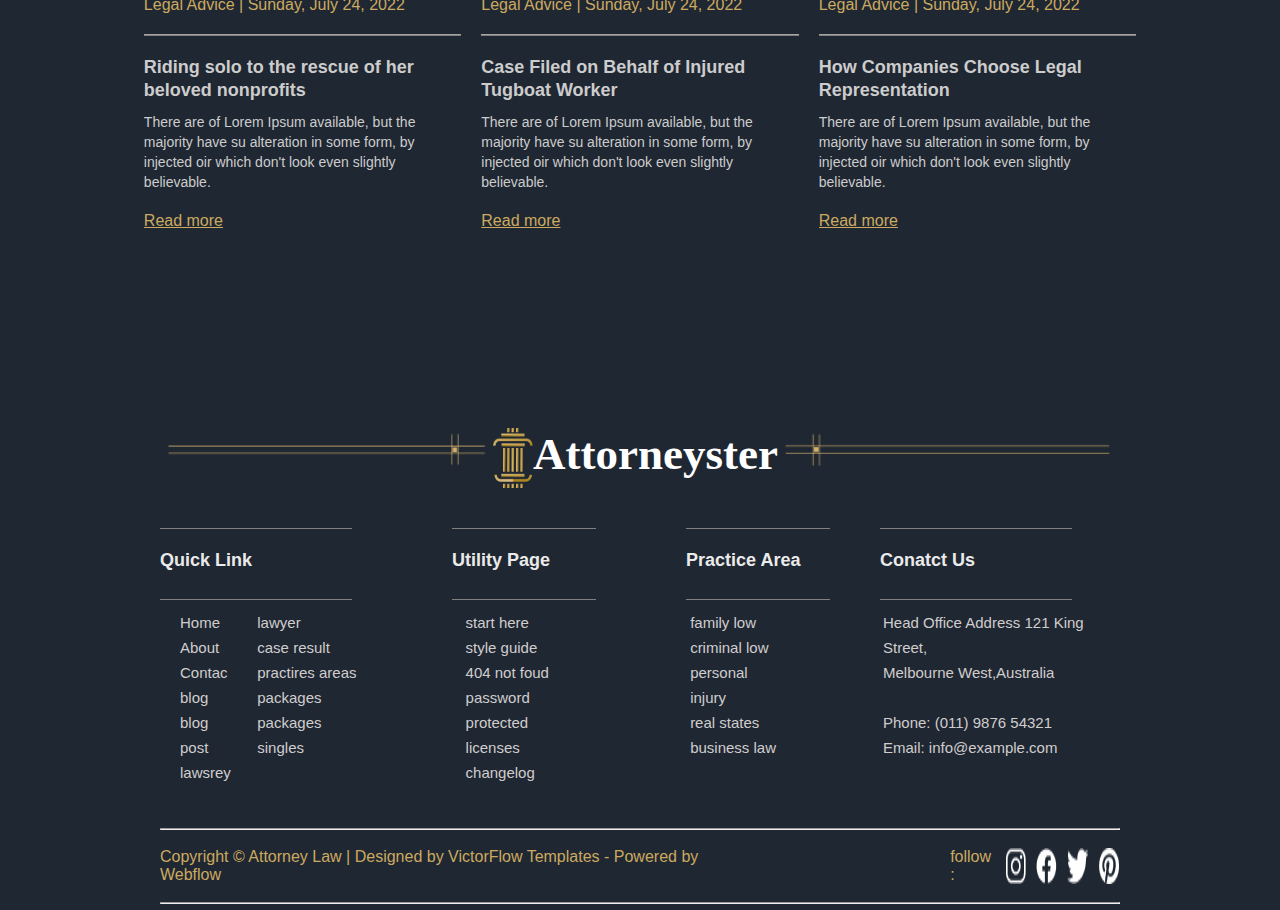
<file: HomePage/INDEX.HTML>
<!DOCTYPE html>
<html lang="en">

<head>
    <meta charset="UTF-8">
    <meta name="viewport" content="width=device-width, initial-scale=1.0">
    <title>Document</title>
    <link rel="stylesheet" href="styloindex.css">
</head>

<body>
    <header>


        <div class="encabezado">
            <div class="logo2">
                <img class="logo" src="logo.png" alt="">
                <h1>attorneyster</h1>
            </div>
            <div class="img-cartr">
                <div class="div">
                    <img class="img-cart" src="Icon-cart.png" alt="">
                    <a href="#">cart(0)</a>
                </div>

                <button class="block">block a consultation</button>
            </div>

        </div>
        <!--menu-->
        <div class="menu">
            <div class="linea"></div>
            <nav class="navegacion">
                <ul>
                    <a href="" class="enlas">home</a>
                    <a href="" class="enlas">about us</a>
                    <a href="" class="enlas">pages</a>
                    <a href="" class="enlas"> contact us</a>
                </ul>
                <div class="mn-contact">
                    <div class="img-email">
                        <img class="eclipse" src="Ellipse 1.png" alt="">
                        <img src="icon.telefono.png" alt="" class="email">
                    </div>
                    <div class="call-us-on">
                        <h4>
                            call us on
                        </h4>
                        <h3>
                            911-987654321
                        </h3>
                    </div>
                    <div class="img-email">
                        <img class="eclipse" src="Ellipse 1.png" alt="">
                        <img src="Icon-email.png" alt="" class="email">

                    </div>

                    <div class="call-us-on">
                        <h4>
                            Email us:
                        </h4>
                        <h3>
                            yourmail@mail.com
                        </h3>

                    </div>
                </div>

            </nav>
            <div class="linea linea2"></div>
        </div>
        <img class="img-personaje" src="personaje.png" alt="">

        <div class="nombre--">

            <div class="texto">
                <img src="Sep.png" alt="">
                <h2> Deeper Understanding
                    Better Solutions</h2>
                <p>It is a long established fact that a reader will be distracted by
                    the readable content of a looking at its layout.</p>
                <button class="btn-get">Get In Touch</button>
                <div>
                    <img style="display: none;" src="personaje.png" alt="">
                </div>

            </div>




        </div>

    </header>
    <!-- fin del header -->
    <!-- comniezo del cuerpo -->


    <div class="cuerpo2">
        <div class="conteen">
            <img class="img-fon fon2" src="foto-fondo.png" alt="">
            <img class="img-fon" src="foto-fondo 2.png" alt="">
        </div>
        <div class="conteen2">
            <h1>The Simple Choice
                for Complex Litigation</h1>
            <img src="Iocn.png" alt="">
            <p>There are many variations of passages of Lorem Ipsum available, but the majority have su alteration in
                some form, by injected humour, oir randomised workds which don't look even slightly believable. If you
                are going to use a passage of Lorem Ipsum, you need to be sure there isn't anything.</p>
            <div class="img-texto">
                <div class="cont-img">
                    <img src="img-circukar.png" alt="">
                </div>
                <h2>Peeter Park</h2>

            </div>
            <div class="contenn-fleex">
                <div class="dentro-del-flex">
                    <img src="Icon-papel.png" alt="">
                    <h2>95% <br>
                        Case Success</h2>
                </div>
                <div class="dentro-del-flex color-flex">

                    <div class="conten-infobtn">
                        <h2>35+</h2>

                    </div>
                    <div class="conten-info">
                        <h2>
                            Years <br>
                            Experiance
                        </h2>
                    </div>


                </div>
            </div>
        </div>


    </div>
    <div class="cuerpo-principal">
        <div class="cuerpo">
            <h2>Explore
                <br> <br>
                Our Practice Arease
            </h2>

            <div class="line">

            </div>
            <p>
                There are many variations of passages of Lorem Ipsum available, but the majority <br> have su alteration
                in
                some
                form, by injected humour, oir randomised workds which <br>
                don't look even slightly believable.
            </p>

        </div>




        <div class="grip">
            <div class="grid_dos">
                <div class="grid_tres">

                    <h3>
                        Business Law
                    </h3>
                    <p>
                        There are many variations of passages
                        of Lorem Ipsum available, but majority
                        going to use a passage.
                    </p>
                    <div class="lineaa"></div>
                    <div class="img_btn">
                        <img class="icono" src="icon-maletin.png" alt="">
                        <button class="learn_more">
                            lear more
                        </button>
                    </div>
                </div>

                <div class="grid_tres">
                    <h3>
                        Construction Law
                    </h3>
                    <p>
                        There are many variations of passages
                        of Lorem Ipsum available, but majority
                        going to use a passage.
                    </p>
                    <div class="lineaa"></div>
                    <div class="img_btn">
                        <img class="icono" src="Icon-edifio.png" alt="">
                        <button class="learn_more copia">
                            lear more
                        </button>
                    </div>
                </div>

                <div class="grid_tres">
                    <h3>
                        Car Accident
                    </h3>
                    <p>
                        There are many variations of passages
                        of Lorem Ipsum available, but majority
                        going to use a passage.
                    </p>
                    <div class="lineaa"></div>
                    <div class="img_btn">
                        <img class="icono" src="icon-camion.png" alt="">
                        <button class="learn_more">
                            lear more
                        </button>
                    </div>
                </div>
            </div>
            <div class="grid-trres">
                <div class="grid_tres">
                    <h3>
                        Wrongful Death
                    </h3>
                    <p>
                        There are many variations of passages
                        of Lorem Ipsum available, but majority
                        going to use a passage.
                    </p>
                    <div class="lineaa"></div>
                    <div class="img_btn">
                        <img class="icono" src="icon-maletin.png" alt="">
                        <button class="learn_more">
                            lear more
                        </button>
                    </div>
                </div>
                <div class="grid_tres">
                    <h3>
                        Criminal Law

                    </h3>
                    <p>
                        There are many variations of passages
                        of Lorem Ipsum available, but majority
                        going to use a passage.
                    </p>
                    <div class="lineaa"></div>
                    <div class="img_btn">
                        <img class="icono" src="icon-esposas.png" alt="">
                        <button class="learn_more">
                            lear more
                        </button>
                    </div>
                </div>
                <div class="grid_tres">
                    <h3>
                        Family Law
                    </h3>
                    <p>
                        There are many variations of passages
                        of Lorem Ipsum available, but majority
                        going to use a passage.
                    </p>
                    <div class="lineaa"></div>
                    <div class="img_btn">
                        <img class="icono" src="icon-social.png" alt="">
                        <button class="learn_more">
                            lear more
                        </button>
                    </div>
                </div>
            </div>

        </div>
        <!-- empresas logo -->

        <div class="empresas">
            <div class="info-empresa">
                <h2>If you're in trouble <br>
                    we can help.</h2>
                <img src="Icon (2).png" alt="">

                <p> There are of Lorem Ipsum available, but the majority have su alteration in some <br>form, by injected
                    humour, oir which don't look even slightly believable.</p>
                    <div class="info-empresa-dentro">
                        <div class="dentro-info-empresa">
                            <img src="Chart (1).png" alt="">
                            <div class="con-img-info">
                                    <h3>Trusted Clients</h3>
                                    <p>There are  of Lorem Ipsum</p>
                            </div>
                        </div>
                        <div class="dentro-info-empresa">
                            <img src="Chart.png" alt="">
                            <div class="con-img-info">
                                    <h3>Successful Cases</h3>
                                    <p>There are  of Lorem Ipsum</p>
                            </div>
                            
                        </div>
                        <div class="dentro-info-empresa  dentro-info-empresa-fondo">
                            <div class="infor-dentro">
                                <h2>15,890+</h2>
                                    <p>Criminal Defense <br>
                                        Case Served</p>
                            </div>
                        </div>
                    </div>
            </div>

            <div class="dentroo">
                <img src="Icon (2).png" alt="">
                <h2>Meet The Partners</h2>
                <img src="Icon (2).png" alt="">
            </div>
            <div class="conten-logo">
                <div class="conn"> <img src="logo-home.png" alt=""></div>
                <div class="conn"><img class="top" src="logo-vs.png" alt=""></div>
                <div class="conn"><img src="logo-natur.png" alt=""></div>
                <div class="conn"><img src="loogo-brand.png" alt=""></div>
                <div class="conn"><img src="logo-classic.png" alt=""></div>
            </div>
        </div>

        <div class="conten-consulting">
            <div class="conte-info-consulting">
            <div class="info-conten-consulting-dentro">
                <h2>We Are Top Lawyers
                    And History</h2>
                    <img src="Iocn.png" style="margin-bottom: 40px;" alt="">
                    <h4>
                        1995 – Opening
                    </h4>
                    <p>There are many variations of passages
                        of Lorem Ipsum available, but majority 
                        going to use a passage.</p>
                        <h4>
                            2011 – Open Branch Office
                        </h4>
                        <p>There are many variations of passages
                            of Lorem Ipsum available, but majority 
                            going to use a passage.</p>
                            <h4>
                                2015 – 18000K Client’s
                            </h4>
                            <p>There are many variations of passages
                                of Lorem Ipsum available, but majority 
                                going to use a passage.</p>
                                <h4>
                                    2020– Best Law & Firm Awwards
                                </h4>
                                <p>There are many variations of passages
                                    of Lorem Ipsum available, but majority 
                                    going to use a passage.</p>
            </div>
            <div class="info-conten-consulting-dentroo 2"></div>
            <div class="info-conten-consulting-dentro">
                <div class="Expe_cont">
                    <h2>We Are Specialised <br> And Experienced</h2>
                    <img src="Iocn.png" alt="">
                    <p>At vero eos et accusamus et iusto odio 
                        dignissimos ducimus qui blanditiis praesentium 
                        deleniti atque corrupti quosxcepturi odio 
                        dignissimos ducimus qui blanditiis sint occaecati </p>
                    <div class="barras">
                        <div class="skill">
                            <p><span>Divorce And Family Cases</span>75%</p>
                            <div class="progress" style="--wth:75%"><img src="./About/Ellipse 7.png" alt=""></div>
                        </div>
                        <div class="skill">
                            <p><span>Property And Construction</span>80%</p>
                            <div class="progress" style="--wth:80%"></div>
                        </div>
                        <div class="skill">
                            <p><span>Banking And Finance</span>75%</p>
                            <div class="progress" style="--wth:75%"></div>
                        </div>
                        <div class="skill">
                            <p><span>Banking And Finance</span>90%</p>
                            <div class="progress" style="--wth:90%"></div>
                        </div>
                    </div>
                </div>
                <button>Free Consulting</button>
            </div>
            </div>









        </div>
        

        <div class="Client">
            <h2>Client Opinions & Reviews</h2>
            <img src="./About/Icon (7).png" alt="">
            <div class="Contenido_tarjes">
                <div class="tarj">
                    <div class="background"><img src="./About/“.png" alt="">
                        <p>There are  of Lorem Ipsum available, 
                            but the majority have su alteration 
                            in some form, by injected oir  which 
                            don't look even slightly believable.</p></div>
                        <div class="name">
                            <img src="./About/Photo (12).png" alt="" class="perfil">
                            <div class="name_min">
                                <h3>Nattasha</h3>
                                <p>Junior Lawyer</p>
                            </div>
                        </div>
                </div>
                <div class="tarj">
                    <div class="name">
                        <img src="./About/Photo (11).png" alt="" class="perfil">
                        <div class="name_min">
                            <h3>Minci pall</h3>
                            <p>Consultant</p>
                        </div>
                    </div>
                    <div class="background py"><img src="./About/“.png" alt="">
                        <p>There are  of Lorem Ipsum available, 
                            but the majority have su alteration 
                            in some form, by injected oir  which 
                            don't look even slightly believable.</p></div>
                </div>
                <div class="tarj">
                    <div class="background"><img src="./About/“.png" alt="">
                        <p>There are  of Lorem Ipsum available, 
                            but the majority have su alteration 
                            in some form, by injected oir  which 
                            don't look even slightly believable.</p></div>
                        <div class="name">
                            <img src="./About/Photo (10).png" alt="" class="perfil">
                            <div class="name_min">
                                <h3>Julia Rose</h3>
                                <p>Consultant</p>
                            </div>
                        </div>
                </div>
                <div class="tarj">
                    <div class="name">
                        <img src="./About/Photo (9).png" alt="" class="perfil">
                        <div class="name_min">
                            <h3>John David</h3>
                            <p>Designer</p>
                        </div>
                    </div>
                    <div class="background py"><img src="./About/“.png" alt="">
                        <p>There are  of Lorem Ipsum available, 
                            but the majority have su alteration 
                            in some form, by injected oir  which 
                            don't look even slightly believable.</p></div>
                </div>
            </div>
        </div>
        <div class="backs">
            <div class="team">
                <div class="text_ttle">
                    <h2>Our Experienced Attorney Are Ready <br>
                    To answer any questions</h2>
                    <img src="./About/Icon (7).png" alt="" class="icon_ray">
                </div>
                <div class="personajes" >
                    <div class="tarjetas">
                        <img src="./About/Photo (8).png" alt="" style="width: 300px;">
                        <div class="redes">
                            <img src="./About/Insta.png" alt="">
                            <img src="./About/Fb.png" alt="">
                            <img src="./About/Twiter.png" alt="">
                            <img src="./About/Pintrest.png" alt="">
                        </div>
                        <span>Thomas Daniyel</span>
                        <p>Civil Attorney</p>
                    </div>
                <!-- </div>
                <div class="personajes"> -->
                    <div class="tarjetas">
                        <img src="./About/Photo (7).png" alt="" style="width: 300px;">
                        <div class="redes">
                            <img src="./About/Insta.png" alt="">
                            <img src="./About/Fb.png" alt="">
                            <img src="./About/Twiter.png" alt="">
                            <img src="./About/Pintrest.png" alt="">
                        </div>
                        <span>Nikolona Gail</span>
                        <p>Senior Attorney</p>
                    </div>
                <!-- </div>
                <div class="personajes"> -->
                    <div class="tarjetas">
                        <img src="./About/Photo (6).png" alt="" style="width: 300px;">
                        <div class="redes">
                            <img src="./About/Insta.png" alt="">
                            <img src="./About/Fb.png" alt="">
                            <img src="./About/Twiter.png" alt="">
                            <img src="./About/Pintrest.png" alt="">
                        </div>
                        <span>Michal David</span>
                        <p>Criminal Attorney</p>
                    </div>
                </div>
                <button>Meet Attorney</button>
            </div>
        </div>

        <div class="contacto">
            <div class="content">
                <h2>
                    Our Expert professional law team
                    is always ready to serve you the
                    best solution!
                </h2>
                <p>
                    There are of Lorem Ipsum available, but the majority have su alteration in some form, by injected
                    oir
                    which don't look even slightly believable.
                </p>
                <button class="contact_us2">contact us </button>
            </div>
            <div class="content color">
                <div class="dentro">
                    <h2>
                        Get a Free Consultation
                    </h2>
                    <p class="cal">
                        There are of Lorem Ipsum available, but the majority by injected humour which don't look even.
                    </p>
                    <div class="mn-contact">
                        <div class="img-email contacct">

                            <img src="Icon (7).png" alt="">
                        </div>


                        <div class="call-us-on2 ">
                            <h4 class="ca2">
                                call us on
                            </h4>
                            <h3 class="ca2">
                                911-987654321
                            </h3>
                        </div>
                    </div>

                </div>
            </div>

        </div>
    </div>

    <div class="foto-bacground">

        <div class="dentro-foto">
            <div class="contenn">
                <div class="conten-dentro">
                    <h4 class="letter">
                        firt name

                    </h4>
                </div>
                <div class="conten-dentro">

                    <h4 class="letter">email adrees

                    </h4>
                </div>
            </div>
            <div class="contenn">
                <div class="conten-dentro">
                    <h4 class="letter">
                        firt name

                    </h4>
                </div>
                <div class="conten-dentro">

                    <h4 class="letter">email adrees

                    </h4>
                </div>
            </div>

            <div class="otrro">

                <h4 class="letter">
                    your message
                </h4>

            </div>
            <div class="cua">
                <button class="get">
                    Get An Appoinment
                </button>
            </div>


        </div>
    </div>
    </div>
    <div class="texto-">
        <h2> Recent Blogs</h2>
        <img src="Icon (2).png" alt="">
    </div>
    <div class="Cuerpo">
        <div class="conte-info">
            <img src="Photo (8).png" alt="">

        </div>
        <div class="conten-text">
            <p> Criminal Law, Kidnapping | Sunday, July 24, 2022 </p>
            <div class="lineaa"></div>
            <h1>An Independent Examination Of
                Charity Accounts</h1>
            <div class="tex-mas">
                <p>There are of Lorem Ipsum available, but the majority have su alteration in some form, by injected oir
                    which don't look even slightly believable.</p>
                <a href="#">Read more</a>
            </div>
        </div>


    </div>
    <div class="flex">
        <div class="contenedor-flex">
            <div class="flex-conten"><img src="Photo (7).png" alt="">
                <p> Legal Advice | Sunday, July 24, 2022 </p>
                <div class="lineaa"></div>

                <h2>An Independent Examination Of
                    Charity Accounts</h2>
                <div class="tex-mas">
                    <p>There are of Lorem Ipsum available, but the majority have su alteration in some form, by injected
                        oir
                        which don't look even slightly believable.</p>
                    <a href="#">Read more</a>
                </div>
            </div>
            <div class="flex-conten"> <img src="Photo (6).png" alt="">
                <p> Legal Advice | Friday, August 15, 2022 </p>
                <div class="lineaa"></div>

                <h2>Failing to Carry Out The Terms of A Business Contract</h2>
                <div class="tex-mas">
                    <p>There are of Lorem Ipsum available, but majority have su alteration in some form, by injected oir
                        which don't look even slightly believable.</p>
                    <a href="#">Read more</a>
                </div>

            </div>

            <div class="flex-conten"> <img src="Photo (5).png" alt="">
                <p> Legal Advice | Sunday, July 24, 2022 </p>
                <div class="lineaa"></div>

                <h2>How Legal Professionals Work:
                    The Defense Objects In The Event</h2>
                <div class="tex-mas">
                    <p>There are of Lorem Ipsum available, but the majority have su alteration in some form, by injected
                        oir
                        which don't look even slightly believable.</p>
                    <a href="#">Read more</a>
                </div>
            </div>

        </div>
        <div class="contenedor-flex">
            <div class="flex-conten">
                <img src="Photo (4).png" alt="">
                <p> Legal Advice | Sunday, July 24, 2022 </p>
                <div class="lineaa"></div>

                <h2>Riding solo to the rescue of her beloved nonprofits</h2>
                <div class="tex-mas">
                    <p>There are of Lorem Ipsum available, but the majority have su alteration in some form, by injected
                        oir
                        which don't look even slightly believable.</p>
                    <a href="#">Read more</a>
                </div>


            </div>
            <div class="flex-conten"><img src="Photo (2).png" alt="">
                <p> Legal Advice | Sunday, July 24, 2022 </p>
                <div class="lineaa"></div>

                <h2>Case Filed on Behalf of Injured Tugboat Worker</h2>
                <div class="tex-mas">
                    <p>There are of Lorem Ipsum available, but the majority have su alteration in some form, by injected
                        oir
                        which don't look even slightly believable.</p>
                    <a href="#">Read more</a>
                </div>
            </div>
            <div class="flex-conten"><img src="Photo (1).png" alt="">
                <p> Legal Advice | Sunday, July 24, 2022 </p>
                <div class="lineaa"></div>

                <h2>How Companies Choose Legal Representation</h2>
                <div class="tex-mas">
                    <p>There are of Lorem Ipsum available, but the majority have su alteration in some form, by injected
                        oir
                        which don't look even slightly believable.</p>
                    <a href="#">Read more</a>
                </div>
            </div>

        </div>
    </div>
    </div>







    <!-- pie de pagina -->
    <footer>
        <div class="dentroo">

            <div class="foter">
                <div class="logo2">
                    <img class="linea-log" src="linea-logo1.PNG" alt="">
                    <img class="logo3" src="logo.png" alt="">
                    <h1>attorneyster</h1>
                    <img class="linea-log" src="liea-logo2.PNG" alt="">

                </div>
                <div class="conten-h1">
                    <div class="quick-link2">
                        <h2>Quick Link</h2>
                    </div>
                    <div class="quick-link2 medio">
                        <h2>Utility Page</h2>
                    </div>
                    <div class="quick-link2 medio parctire">
                        <h2>Practice Area</h2>
                    </div>
                    <div class="quick-link2 coontact">
                        <h2>Conatct Us</h2>
                    </div>
                </div>
                <div class="contenido-footer">
                    <div class="quick-link">
                        <h1></h1>
                        <div class="text-quick">

                            <a href="">Home</a>
                            <a href="">About</a>
                            <a href="">Contac</a>
                            <a href="">blog</a>
                            <a href="">blog post</a>
                            <a href="">lawsrey</a>
                        </div>
                        <div class="text-quick">
                            <a href="">lawyer</a>
                            <a href="">case result</a>
                            <a href="">practires areas</a>
                            <a href="">packages</a>
                            <a href="">packages singles</a>
                        </div>
                    </div>
                    <div class="quick-link">
                        <div class="text-quick">
                            <a href="">start here</a>
                            <a href="">style guide</a>
                            <a href="">404 not foud</a>
                            <a href="">password protected</a>
                            <a href="">licenses</a>
                            <a href=""> changelog</a>
                        </div>
                    </div>
                    <div class="quick-link">
                        <div class="text-quick">
                            <a href="">family low</a>
                            <a href=""> criminal low</a>
                            <a href="">personal injury</a>
                            <a href="">real states</a>
                            <a href="">business law</a>

                        </div>
                    </div>
                    <div class="quick-link">
                        <div class="text-quick">
                            <a href="">Head Office Address 121 King Street, <br>Melbourne West,Australia <br><br>

                            </a>
                            <a href=""> Phone: (011) 9876 54321 <br>
                                Email: info@example.com</a>
                            <a href=""></a>
                            <a href=""></a>
                        </div>
                    </div>



    </footer>
    <div class="foolow">
        <hr><br>
        <div class="display">
            <p>Copyright © Attorney Law | Designed by VictorFlow Templates - Powered by Webflow</p>

            <div class="follow">
                <p>
                    follow :
                </p>
                <img src="Insta.png" alt="">
                <img src="Fb.png" alt="">
                <img src="Twiter.png" alt="">
                <img src="Pintrest.png" alt="">
            </div>
        </div>
        <br>
        <hr>
    </div>


</body>

</html>
</file>
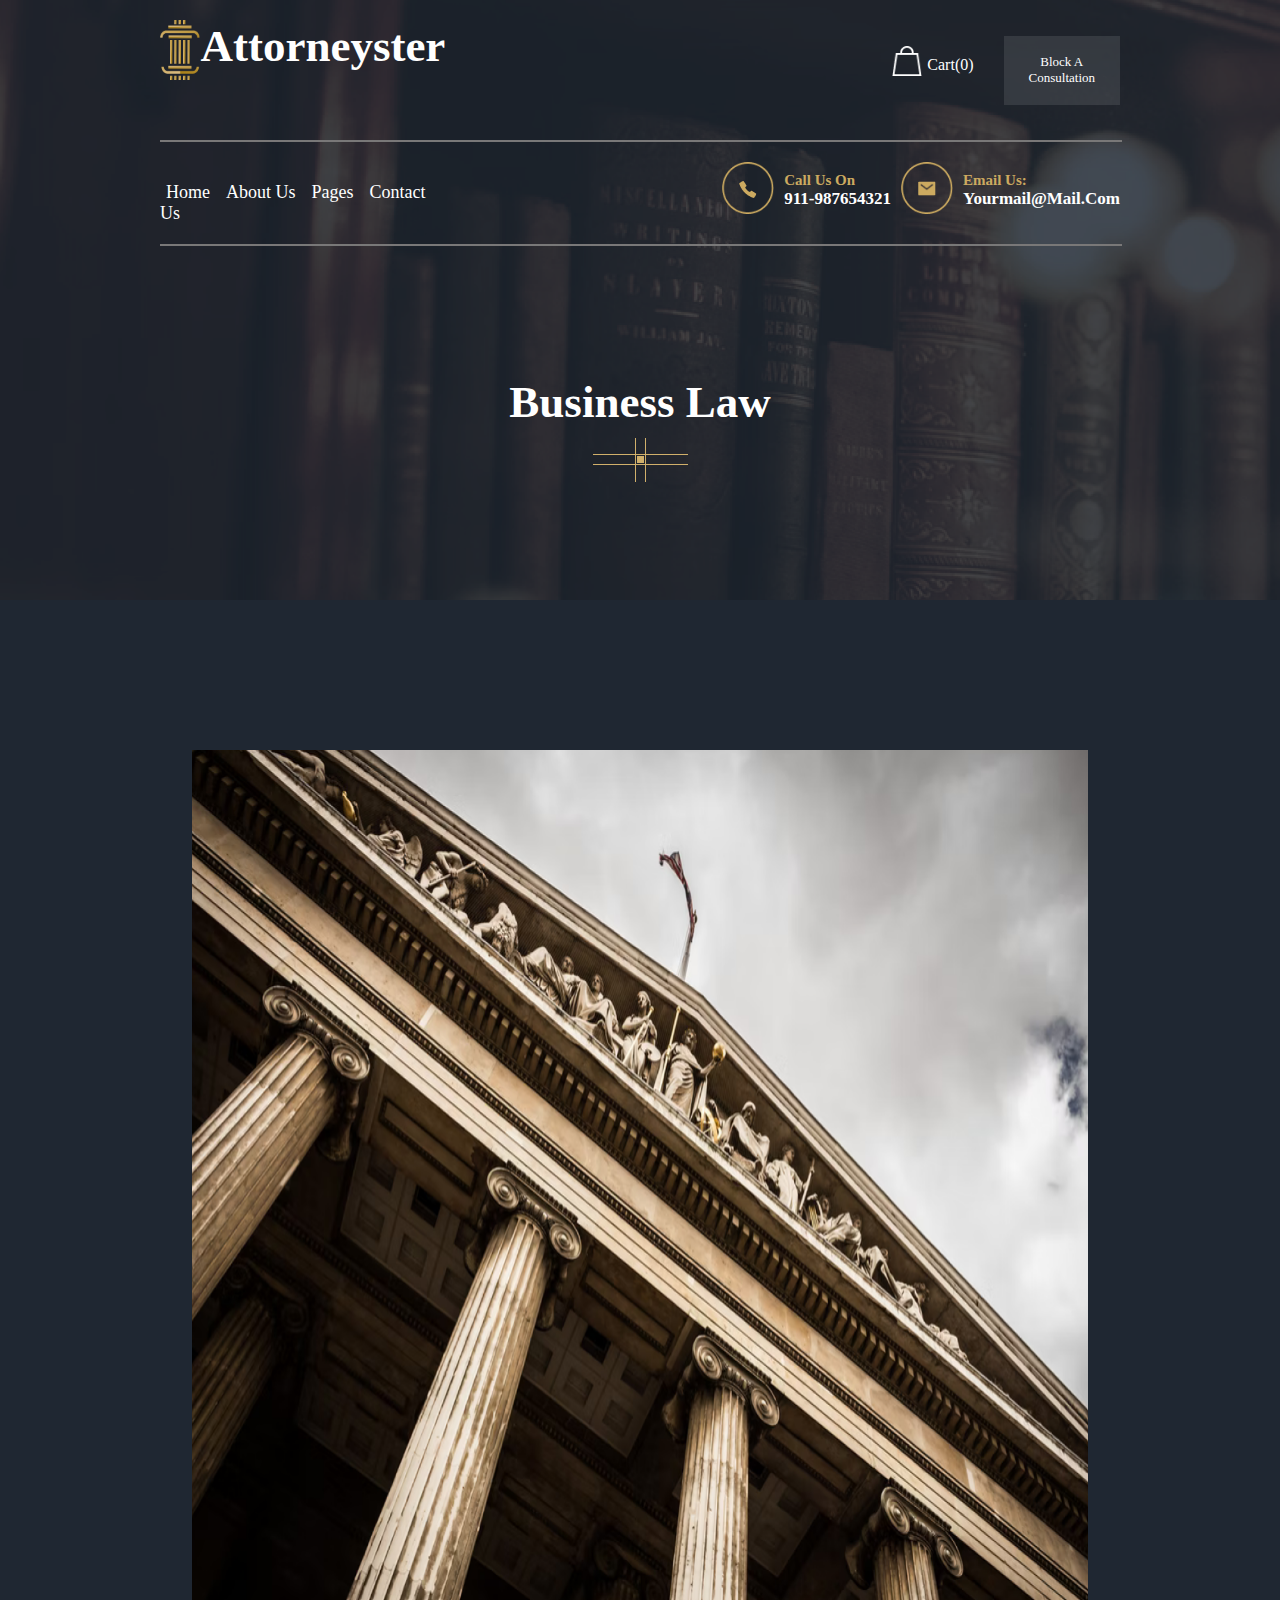
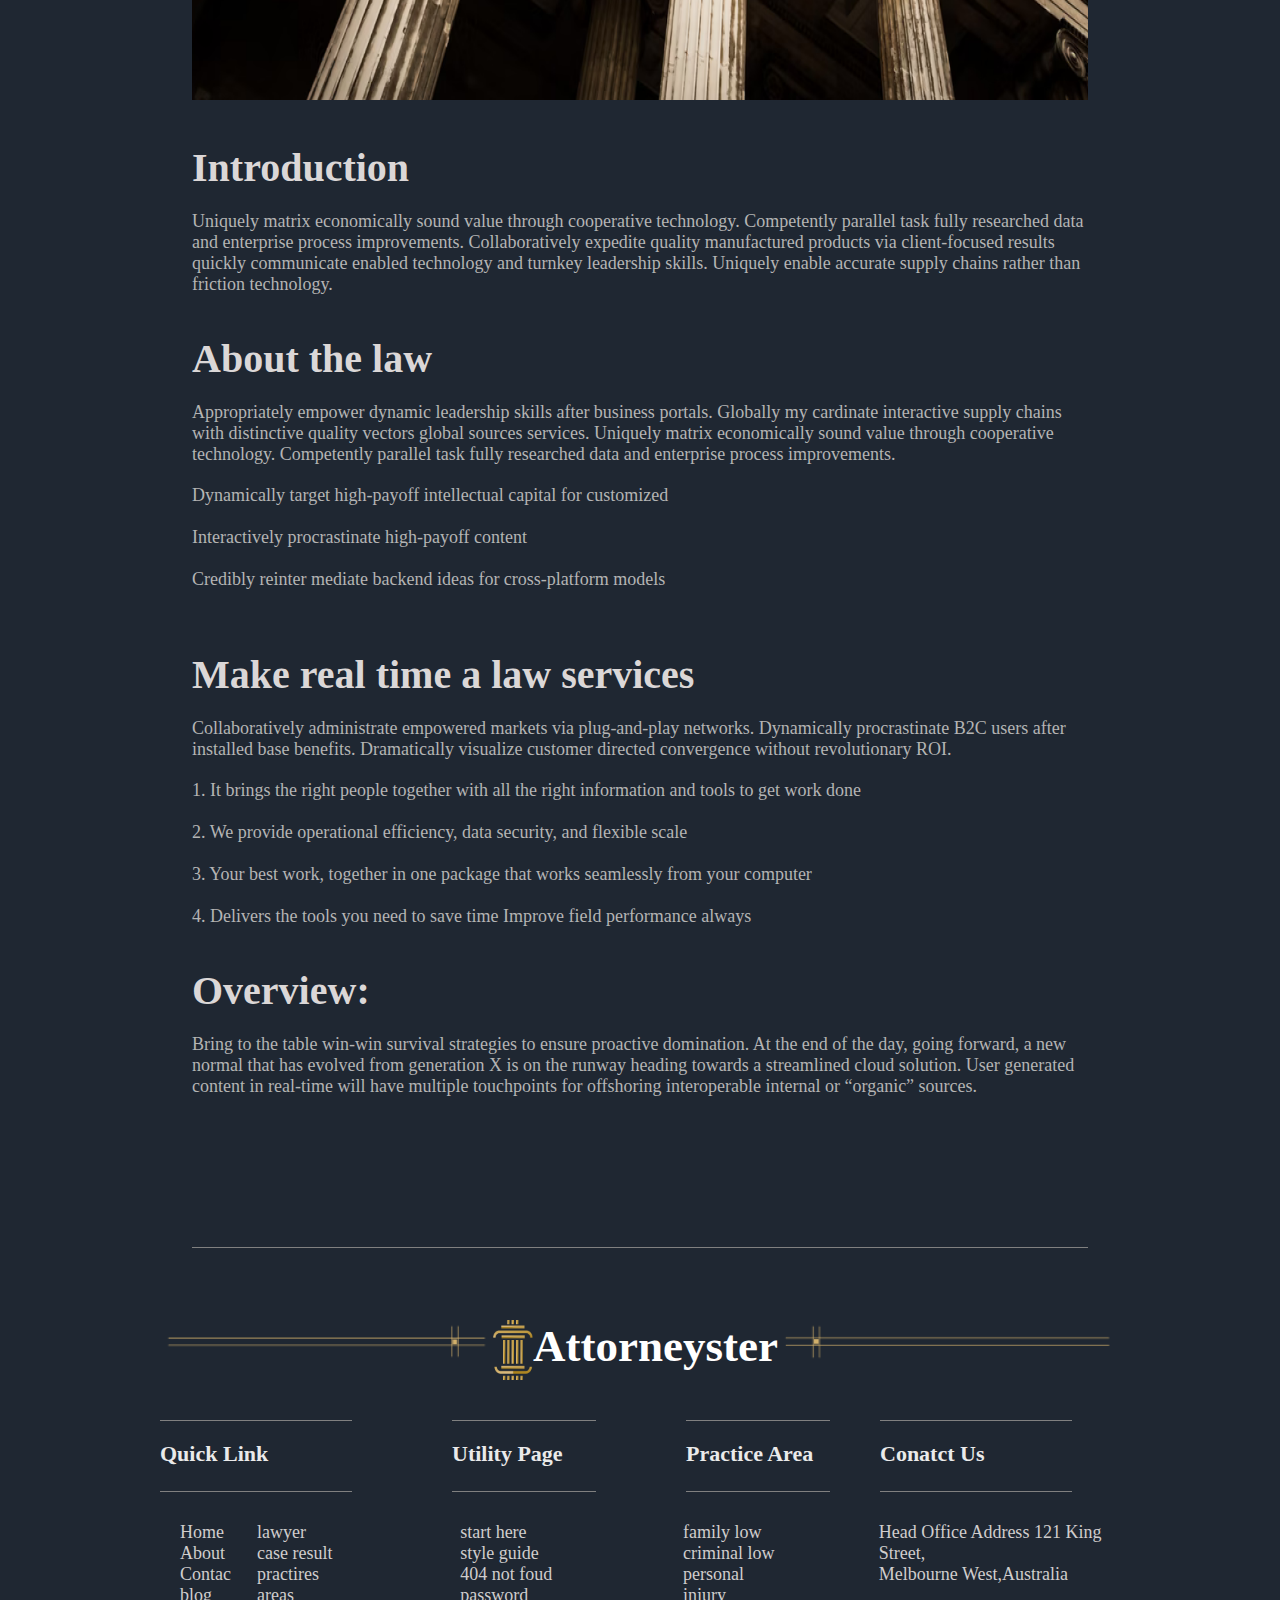
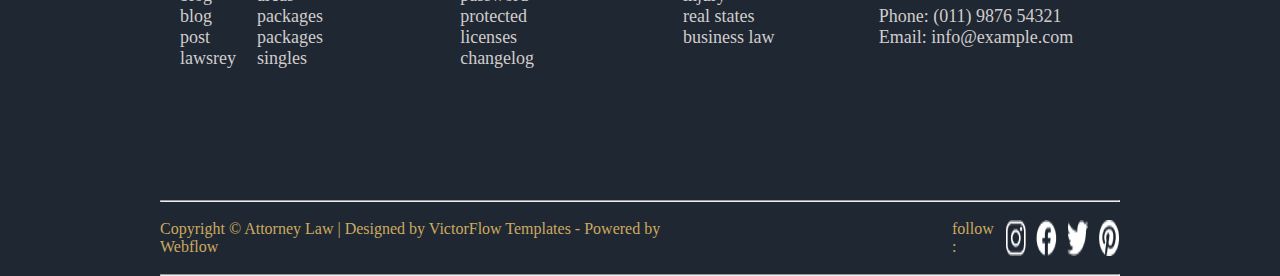
<file: Practies Aries Single/INDEX.HTML>
<!DOCTYPE html>
<html lang="en">

<head>
    <meta charset="UTF-8">
    <meta name="viewport" content="width=device-width, initial-scale=1.0">
    <title>Document</title>
    <link rel="stylesheet" href="styloindex.css">
</head>

<body>
    <header>


        <div class="encabezado">
            <div class="logo2">
                <img class="logo" src="logo.png" alt="">
                <h1>attorneyster</h1>
            </div>
            <div class="img-cartr">
                <div class="div">
                    <img class="img-cart" src="Icon-cart.png" alt="">
                    <a href="#">cart(0)</a>
                </div>

                <button class="block">block a consultation</button>
            </div>

        </div>
        <!--menu-->
        <div class="menu">
            <div class="linea"></div>
            <nav class="navegacion">
                <ul>
                    <a href="" class="enlas">home</a>
                    <a href="" class="enlas">about us</a>
                    <a href="" class="enlas">pages</a>
                    <a href="" class="enlas"> contact us</a>
                </ul>
                <div class="mn-contact">
                    <div class="img-email">
                        <img class="eclipse" src="Ellipse 1.png" alt="">
                        <img src="icon.telefono.png" alt="" class="email">
                    </div>
                    <div class="call-us-on">
                        <h4>
                            call us on
                        </h4>
                        <h3>
                            911-987654321
                        </h3>
                    </div>
                    <div class="img-email">
                        <img class="eclipse" src="Ellipse 1.png" alt="">
                        <img src="Icon-email.png" alt="" class="email">

                    </div>

                    <div class="call-us-on">
                        <h4>
                            Email us:
                        </h4>
                        <h3>
                            yourmail@mail.com
                        </h3>

                    </div>
                </div>

            </nav>
            <div class="linea linea2"></div>
        </div>

        <div class="nombre-">
            <h2> Business Law
            </h2>

            <img src="Icon (2).png" alt="">
        </div>
        <h2>
    </header>
    <div class="Cuerpo">
        <img src="foto 2.png" alt="">
        <div class="conten-texto">
            <h2>Introduction</h2>
            <p>Uniquely matrix economically sound value through cooperative technology. Competently parallel task fully
                researched data and enterprise process improvements. Collaboratively expedite quality manufactured
                products
                via client-focused results quickly communicate enabled technology and turnkey leadership skills.
                Uniquely
                enable accurate supply chains rather than friction technology.</p>
        </div>
        <div class="conten-texto">
            <h2>About the law</h2>
            <p>Appropriately empower dynamic leadership skills after business portals. Globally my cardinate interactive
                supply chains with distinctive quality vectors global sources services. Uniquely matrix economically
                sound value through cooperative technology. Competently parallel task fully researched data and
                enterprise process improvements.</p>
            <p> Dynamically target high-payoff intellectual capital for customized <br><br>
                Interactively procrastinate high-payoff content <br><br>
                Credibly reinter mediate backend ideas for cross-platform models <br><br></p>
        </div>

        <div class="conten-texto">
            <h2>Make real time a law services</h2>
            <p>Collaboratively administrate empowered markets via plug-and-play networks. Dynamically procrastinate B2C
                users after installed base benefits. Dramatically visualize customer directed convergence without
                revolutionary ROI.</p>
            <p> 1. It brings the right people together with all the right information and tools to get work done <br> <br>
                2. We provide operational efficiency, data security, and flexible scale <br> <br>
                3. Your best work, together in one package that works seamlessly from your computer  <br><br>
                4. Delivers the tools you need to save time Improve field performance always <br></p>


        </div>

        <div class="conten-texto">
            <h2>Overview:</h2>
            <p>Bring to the table win-win survival strategies to ensure proactive domination. At the end of the day,
                going forward, a new normal that has evolved from generation X is on the runway heading towards a
                streamlined cloud solution. User generated content in real-time will have multiple touchpoints for
                offshoring interoperable internal or “organic” sources.</p>
        </div>

        <div class="space"></div>
    </div>

    <!-- pie de pagina -->
    <footer>
        <div class="dentroo">
            
           <div class="foter">
            <div class="logo2">
                <img class="linea-log" src="linea-logo1.PNG" alt="">
                <img class="logo3" src="logo.png" alt="">
                <h1>attorneyster</h1>
                <img class="linea-log" src="liea-logo2.PNG" alt="">

            </div>
            <div class="conten-h1">
            <div class="quick-link2">
                <h2>Quick Link</h2>
            </div>
            <div class="quick-link2 medio"> <h2>Utility Page</h2></div>
            <div class="quick-link2 medio parctire"><h2>Practice Area</h2></div>
            <div class="quick-link2 coontact"><h2>Conatct Us</h2></div>
        </div>
            <div class="contenido-footer">
                <div class="quick-link">
                    <h1></h1>
                    <div class="text-quick">
                        
                        <a href="">Home</a>
                        <a href="">About</a>
                        <a href="">Contac</a>
                        <a href="">blog</a>
                        <a href="">blog post</a>
                        <a href="">lawsrey</a>
                    </div>
                    <div class="text-quick">
                        <a href="">lawyer</a>
                        <a href="">case result</a>
                        <a href="">practires areas</a>
                        <a href="">packages</a>
                        <a href="">packages singles</a>
                    </div>
                </div>
                <div class="quick-link">
                    <div class="text-quick">
                    <a href="">start here</a>
                    <a href="">style guide</a>
                    <a href="">404 not foud</a>
                    <a href="">password protected</a>
                    <a href="">licenses</a>
                    <a href=""> changelog</a>
                </div>
                </div>
                <div class="quick-link">
                <div class="text-quick">
                    <a href="">family low</a>
                    <a href=""> criminal low</a>
                    <a href="">personal injury</a>
                    <a href="">real states</a>
                    <a href="">business law</a>
                  
                </div>
            </div>
                <div class="quick-link">
                    <div class="text-quick">
                    <a href="">Head Office Address 121 King Street, <br>Melbourne West,Australia <br><br>

                       </a>
                    <a href=""> Phone: (011) 9876 54321 <br>
                        Email: info@example.com</a>
                    <a href=""></a>
                    <a href=""></a>
                    </div> 
            </div>
           
           
       
    </footer>
 <div class="foolow">
    <hr><br>
    <div class="display">
    <p>Copyright © Attorney Law | Designed by VictorFlow Templates - Powered by Webflow</p>
   
    <div class="follow">
         <p>
             follow :
         </p>
         <img src="Insta.png" alt="">
         <img src="Fb.png" alt="">
         <img src="Twiter.png" alt="">
         <img src="Pintrest.png" alt="">
     </div>
    </div>
    <br>
    <hr>
    </div>

</body>

</html>
</file>
<file: Blog Single/styloindex.css>
*{
    margin: 0px;
    padding:0px;
    font-family: ruby;
    
}
header{
    background-image: url(Photo.png);
    height: 300px;

}
body{
    margin: 0 0px;
background: #1F2732;

}
.encabezado{
    display: flex;
align-items: center;  
width:  75%;
margin:  auto;
padding: 20px;
gap: 40%;
}
h1{
color: #FFF;
    font-family: Cormorant Garamond;
font-size: 45px;
font-style: normal;
font-weight: 600;
line-height: normal;
text-transform: capitalize;
}
.logo2{
    display: flex;
}
.logo{
    width: 40.44px;
height: 60px;
flex-shrink: 0;
}
.img-cartr{
    display: flex;
    gap: 30px;
    justify-content: flex-end;
    
}
.btn-cart{
   height: 20px;
   width: 50px;
  text-align: center;


}
.img-cart{
    display: flex;
width: 30px;
height: 30px;
justify-content: flex-end;
align-items: center;
gap: 30%;
margin-top: 10px;
}
.div{
    display: flex;
    gap: 5px;
}
.img-cartr a{
    color:#fff ;
    text-decoration: none;
    margin-top: 20px;
    text-transform: capitalize;

}
.block{
    display: flex;
padding: 18px 25px 19px 25px;
justify-content: center;
align-items: center;
gap: 50px;
background: rgba(255, 255, 255, 0.10);
border: none;
color: #FFF;
text-transform: capitalize;
font-size: 13px;
}
.navegacion{
margin-top: 20px;
display: flex;
gap: 10%;
}
.menu{
   margin: auto;
   
   width: 75%;
}
.linea{
    width: 100%;
    border: solid 0.1px rgb(121, 120, 120);
    margin-bottom:50px ;
margin: auto;  
   
}
.linea2{
    margin-top: 20px;
}
ul{
    margin-top: 20px;
}
ul a{
color: #FFF;
font-family: Outfit;
font-size: 18px;
font-style: normal;
font-weight: 400;
line-height: normal;
padding: 6px;
text-decoration: none;
text-transform: capitalize;
}
.call{
    width: 17px;
height: 17px;
flex-shrink: 0;
}
.img-email{
}
.email{
    width: 18px;
margin-top: 19px;
margin-left: -35px;
position: absolute;
}
.eclipse{
    width: 52px;
height: 52px;
stroke-width: 2px;
stroke: #CCAA60;
}
.mn-contact{ 
    display: flex;
    justify-content: flex-end;
    width: 60%;
    gap: 10px;
}
.call-us-on{
    gap: 10px;
}
.call-us-on ,h4{
    margin-top: 5px;
    font-size: 15px;
    color: #CCAA60;
    text-transform: capitalize;

}
.call-us-on ,h3{
    color: #fff;
    font-size: 17px;
}

.conte-info{
    width: 75%;
    margin: auto;
  
}
.conte-info img{
    width: 100%;
}
.collor{
    color: #CCAA60;
    margin-top: 30px;
    margin-bottom: 30px;

}
.conte--info{
    width: 66%;
    height: 700px;
  
    margin: auto;

}
.conte--info h2 {
    color: #ffffff;
}
.conte--info .p {
    color: #c7c7c7;
}
.zize{
    font-size: 23px;
}

.color-info{
    margin-top: 100px;
    width: 90%;
    padding: 60px;
    margin-bottom: 30px;
    background-color:#CCAA60 ;
}





.empresas{
    width: 100%;
    height: 300px;
    margin-top: 600px;
    display: flex;
    background-color: #FFF;
}
.carter{
    width: 82%;
    display: flex;margin: auto;
    
    justify-content: center;
    line-height: 20px;

}
.carter1 img{ 
    margin-left: -20px;
    margin-top: -10px;
    
}
.carter1{
    background-color: #6a6a6a;
    border-radius: 50%;
    width: 15%;
    height: 170px;
    overflow: hidden;
}
.carter2{
    height: 100px;
    padding: 30px;
  
    width: 50%;
}

.carter2 h2{
    font-size: 30px;
    margin-top: -20px;
    margin-bottom: 20px
}
.imgg img{
    margin-top: 10px;
    gap: 20px;
    margin-right: 10px;
}
/*pie de pagina */
footer{
    width: 100%;
    height: 500px;
}
.foter{
   
  
width:  75%;
margin:  auto;
padding: 20px;
height: 200px;
justify-content: center;


}
.logo2{
    width: 400px;
    height: 100px;

}
.logo3{
    width: 40.44px;
height: 60px;
flex-shrink: 0;
}
.linea-log{
    width: 900px;
    height: 45px;
}
.quick-link {
    width: auto;
    height: 300px;
    display: flex;
    gap: 20px;
    
}
.text-quick{
    flex-direction: column;
    display: flex;
}
.text-quick a{
    font-size: 18px;
    text-decoration: none;
    color: rgb(208, 205, 205);
   

}
.contenido-footer{
    display: flex;
    gap:100px;
}
.conten-h1{
    display: flex;
    gap:100px;
}
.quick-link2 {
    width: 20%;
    height: 50px;
    border-bottom: solid 1px gray;
    border-top: solid 1px gray;
    display: flex;

    padding-top: 20px;
    margin-bottom: 30px;
   
}
.quick-link2 h2 {
    color: rgb(234, 234, 234);
    font-size: 22px;
}
.medio{
    width: 15%;
    height: 50px;
}
.coontact{
    margin-left: -50px;
}
.parctire{
    margin-left: -10px;
}
.foolow{
    width:75%;
    margin: auto;
    
}
.follow{
    display: flex;
    gap: 10px;
}
.display{
    display: flex;
    gap: 250px;
}
.foolow p{
    color: #CCAA60;
}
.foolow hr{
    color: rgb(78, 74, 74);
}
</file>
<file: Blog/styloindex.css>
*{
    margin: 0px;
    padding:0px;
    font-family: ruby;
    
}
header{
    background-image: url(Photo.png);
    height: 600px;

}
body{
    margin: 0 0px;
background: #1F2732;

}
.encabezado{
    display: flex;
align-items: center;  
width:  75%;
margin:  auto;
padding: 20px;
gap: 44%;
}
h1{
color: #FFF;
    font-family: Cormorant Garamond;
font-size: 45px;
font-style: normal;
font-weight: 600;
line-height: normal;
text-transform: capitalize;
}
.logo2{
    display: flex;
}
.logo{
    width: 40.44px;
height: 60px;
flex-shrink: 0;
}
.img-cartr{
    display: flex;
    gap: 30px;
    justify-content: flex-end;
    
}
.btn-cart{
   height: 20px;
   width: 50px;
  text-align: center;


}
.img-cart{
    display: flex;
width: 30px;
height: 30px;
justify-content: flex-end;
align-items: center;
gap: 30%;
margin-top: 10px;
}
.div{
    display: flex;
    gap: 5px;
}
.img-cartr a{
    color:#fff ;
    text-decoration: none;
    margin-top: 20px;
    text-transform: capitalize;

}
.block{
    display: flex;
padding: 18px 25px 19px 25px;
justify-content: center;
align-items: center;
gap: 50px;
background: rgba(255, 255, 255, 0.10);
border: none;
color: #FFF;
text-transform: capitalize;
font-size: 13px;
}
.navegacion{
margin-top: 20px;
display: flex;
gap: 10%;
}
.menu{
   margin: auto;
   
   width: 75%;
}
.linea{
    width: 100%;
    border: solid 0.1px rgb(121, 120, 120);
    margin-bottom:50px ;
margin: auto;  
   
}
.linea2{
    margin-top: 20px;
}
ul{
    margin-top: 20px;
}
ul a{
color: #FFF;
font-family: Outfit;
font-size: 18px;
font-style: normal;
font-weight: 400;
line-height: normal;
padding: 6px;
text-decoration: none;
text-transform: capitalize;
}
.call{
    width: 17px;
height: 17px;
flex-shrink: 0;
}
.img-email{
}
.email{
    width: 18px;
margin-top: 19px;
margin-left: -35px;
position: absolute;
}
.eclipse{
    width: 52px;
height: 52px;
stroke-width: 2px;
stroke: #CCAA60;
}
.mn-contact{ 
    display: flex;
    justify-content: flex-end;
    width: 60%;
    gap: 10px;
}
.call-us-on{
    gap: 10px;
}
.call-us-on ,h4{
    margin-top: 5px;
    font-size: 15px;
    color: #CCAA60;
    text-transform: capitalize;

}
.call-us-on ,h3{
    color: #fff;
    font-size: 17px;
}
.nombre-{
    margin: auto;
    text-align: center;
    margin-top: 130px;
}
.nombre- h2{
    color: #FFF;
    text-transform: capitalize;
    font-size: 45px;
   
    margin-bottom: 10px;
}
.Cuerpo{
    width: 78%;
    border-bottom: solid 1px gray;
    margin: auto;
    display: flex;
padding-bottom: 100px;
  
}

.conte-info{
    align-items: end;
    width: 100%;

}
.conte-info img{
    width: 100%;

}
.lineaa{
    width: 90%;
    height: 20px;
    border-bottom: solid 1px gray;
}
.conten-text{
   
   width: 100%;
    margin:60px 0px 30px 30px;
}
.conten-text p{ 
    font-size: 20px;
    color: #CCAA60;
}
.conten-text h1{ 
    margin-top: 10px;
    font-size: 35px;
    color: #ffffff;
}
.tex-mas{
    width: 80%;
}
.tex-mas p{
color: #fff;
margin-top: 20px;
font-size: 14px;
margin-bottom: 20px;

}
.tex-mas a{ 
  color: #CCAA60;
}
.flex{
    width: 80%;
    height: 100px;
    margin: 60px auto ;
    
    background-color: #CCAA60;

}
.contenedor-flex{
    width: 100%;
    gap: 20px;
    justify-content: center;
    height:550px;
    background-color: #1F2732;
    display: flex;

}
.flex-conten{
 width: 31%;
 height: 90%;
 overflow: hidden;
}
.flex-conten img{ 
    width: 100%;
}
.flex-conten p{ 
    margin-top: 25px;
    color: #CCAA60;
}
.flex-conten h2 {
    font-size: 22px;
    color: rgb(204, 204, 204);
}
.tex-mas p{
    color:rgb(204, 204, 204);
    margin-top: 10px;
    font-size: 14px;
    margin-bottom: 20px;
    
    }
    
.empresas{
    width: 100%;
    height: 350px;
    margin-top: 1000px;
    background-color: #FFF;
}
.empresas h1{
    color: black;
   
}
.dentroo{
    display: flex;
    margin: auto;
    padding-top: 80px;
    gap: 20px;
    justify-content: center;
}
.conten-logo{
  justify-content: center;

    width: 60%;
    padding-top: 10px;
    display: flex;
    gap: 50px;
    margin: auto;
}
.conn img {
   margin-top: 50px;

}.conn .top{
    margin-top: -1px;
}
/*pie de pagina */
footer{
    width: 100%;
    height: 500px;
}
.foter{
   
  
width:  75%;
margin:  auto;
padding: 20px;
height: 200px;
justify-content: center;


}
.logo2{
    width: 400px;
    height: 100px;

}
.logo3{
    width: 40.44px;
height: 60px;
flex-shrink: 0;
}
.linea-log{
    width: 900px;
    height: 45px;
}
.quick-link {
    width: auto;
    height: 300px;
    display: flex;
    gap: 20px;
    
}
.text-quick{
    flex-direction: column;
    display: flex;
}
.text-quick a{
    font-size: 18px;
    text-decoration: none;
    color: rgb(208, 205, 205);
   

}
.contenido-footer{
    display: flex;
    gap:100px;
}
.conten-h1{
    display: flex;
    gap:100px;
}
.quick-link2 {
    width: 20%;
    height: 50px;
    border-bottom: solid 1px gray;
    border-top: solid 1px gray;
    display: flex;

    padding-top: 20px;
    margin-bottom: 30px;
   
}
.quick-link2 h2 {
    color: rgb(234, 234, 234);
    font-size: 22px;
}
.medio{
    width: 15%;
    height: 50px;
}
.coontact{
    margin-left: -50px;
}
.parctire{
    margin-left: -10px;
}
.foolow{
    width:75%;
    margin: auto;
    
}
.follow{
    display: flex;
    gap: 10px;
}
.display{
    display: flex;
    gap: 250px;
}
.foolow p{
    color: #CCAA60;
}
.foolow hr{
    color: rgb(78, 74, 74);
}
</file>
<file: Change Log/styloindex.css>
*{
    margin: 0px;
    padding:0px;
    font-family: ruby;
    
}
header{
    background-image: url(Photo.png);
    height: 600px;

}
body{
    margin: 0 0px;
background: #1F2732;

}
.encabezado{
    display: flex;
align-items: center;  
width:  75%;
margin:  auto;
padding: 20px;
gap: 44%;
}
h1{
color: #FFF;
    font-family: Cormorant Garamond;
font-size: 45px;
font-style: normal;
font-weight: 600;
line-height: normal;
text-transform: capitalize;
}
.logo2{
    display: flex;
}
.logo{
    width: 40.44px;
height: 60px;
flex-shrink: 0;
}
.img-cartr{
    display: flex;
    gap: 30px;
    justify-content: flex-end;
    
}
.btn-cart{
   height: 20px;
   width: 50px;
  text-align: center;


}
.img-cart{
    display: flex;
width: 30px;
height: 30px;
justify-content: flex-end;
align-items: center;
gap: 30%;
margin-top: 10px;
}
.div{
    display: flex;
    gap: 5px;
}
.img-cartr a{
    color:#fff ;
    text-decoration: none;
    margin-top: 20px;
    text-transform: capitalize;

}
.block{
    display: flex;
padding: 18px 25px 19px 25px;
justify-content: center;
align-items: center;
gap: 50px;
background: rgba(255, 255, 255, 0.10);
border: none;
color: #FFF;
text-transform: capitalize;
font-size: 13px;
}
.navegacion{
margin-top: 20px;
display: flex;
gap: 10%;
}
.menu{
   margin: auto;
   
   width: 75%;
}
.linea{
    width: 100%;
    border: solid 0.1px rgb(121, 120, 120);
    margin-bottom:50px ;
margin: auto;  
   
}
.linea2{
    margin-top: 20px;
}
ul{
    margin-top: 20px;
}
ul a{
color: #FFF;
font-family: Outfit;
font-size: 18px;
font-style: normal;
font-weight: 400;
line-height: normal;
padding: 6px;
text-decoration: none;
text-transform: capitalize;
}
.call{
    width: 17px;
height: 17px;
flex-shrink: 0;
}
.img-email{
}
.email{
    width: 18px;
margin-top: 19px;
margin-left: -35px;
position: absolute;
}
.eclipse{
    width: 52px;
height: 52px;
stroke-width: 2px;
stroke: #CCAA60;
}
.mn-contact{ 
    display: flex;
    justify-content: flex-end;
    width: 60%;
    gap: 10px;
}
.call-us-on{
    gap: 10px;
}
.call-us-on ,h4{
    margin-top: 5px;
    font-size: 15px;
    color: #CCAA60;
    text-transform: capitalize;

}
.call-us-on ,h3{
    color: #fff;
    font-size: 17px;
}
.nombre-{
    margin: auto;
    text-align: center;
    margin-top: 130px;
}
.nombre- h2{
    color: #FFF;
    text-transform: capitalize;
    font-size: 45px;
   
    margin-bottom: 10px;
}
.Cuerpo{
    width: 46%;
    margin: 100px auto;
    height: 130px;
    background-color: #CCAA60;
    display: flex;
    padding-top: 80px;
    justify-content: center;
    

 }
 .Cuerpo .info{
    background-color: #1F2732;
    width: 100px;
   height: 65px; 
   padding-top: 10px;
   text-align: center;
 }
.Cuerpo p{

    margin: 20px;
}  
/*pie de pagina */
footer{
    width: 100%;
    height: 500px;
}
.foter{
   
  
width:  75%;
margin:  auto;
padding: 20px;
height: 200px;
justify-content: center;


}
.logo2{
    width: 400px;
    height: 100px;

}
.logo3{
    width: 40.44px;
height: 60px;
flex-shrink: 0;
}
.linea-log{
    width: 900px;
    height: 45px;
}
.quick-link {
    width: auto;
    height: 300px;
    display: flex;
    gap: 20px;
    
}
.text-quick{
    flex-direction: column;
    display: flex;
}
.text-quick a{
    font-size: 18px;
    text-decoration: none;
    color: rgb(208, 205, 205);
   

}
.contenido-footer{
    display: flex;
    gap:100px;
}
.conten-h1{
    display: flex;
    gap:100px;
}
.quick-link2 {
    width: 20%;
    height: 50px;
    border-bottom: solid 1px gray;
    border-top: solid 1px gray;
    display: flex;

    padding-top: 20px;
    margin-bottom: 30px;
   
}
.quick-link2 h2 {
    color: rgb(234, 234, 234);
    font-size: 22px;
}
.medio{
    width: 15%;
    height: 50px;
}
.coontact{
    margin-left: -50px;
}
.parctire{
    margin-left: -10px;
}
.foolow{
    width:75%;
    margin: auto;
    
}
.follow{
    display: flex;
    gap: 10px;
}
.display{
    display: flex;
    gap: 250px;
}
.foolow p{
    color: #CCAA60;
}
.foolow hr{
    color: rgb(78, 74, 74);
}
</file>
<file: HomePage/styloindex.css>
*{
    margin: 0px;
    padding:0px;
    font-family: 'Outfit', sans-serif;
    
}
@import url('https://fonts.googleapis.com/css2?family=Cormorant+Garamond:wght@700&family=Epilogue:wght@500;700&family=Kumbh+Sans:wght@400;700&family=Outfit&family=Rubik:ital,wght@0,400;1,500&family=Space+Mono:ital,wght@0,700;1,400&display=swap');
  @import url('https://fonts.googleapis.com/css2?family=Epilogue:wght@500;700&family=Kumbh+Sans:wght@400;700&family=Outfit&family=Rubik:ital,wght@0,400;1,500&family=Space+Mono:ital,wght@0,700;1,400&display=swap');
header{
    background-image: url(bacground.png);
    height: 815px;
    background-repeat: no-repeat;
    background-size: cover;
    
}
body{
    margin: 0 0px;
    background: #1F2732;

}
.encabezado{
    display: flex;
align-items: center;  
width:  75%;
margin:  auto;
padding: 20px;
gap: 44%;
}
h1{
color: #FFF;
    font-family: Cormorant Garamond;
font-size: 45px;
font-style: normal;
font-weight: 600;
line-height: normal;
text-transform: capitalize;
}
.logo2{
    display: flex;
}
.logo{
    width: 40.44px;
height: 60px;
flex-shrink: 0;
}
.img-cartr{
    display: flex;
    gap: 30px;
    justify-content: flex-end;
    
}
.btn-cart{
   height: 20px;
   width: 50px;
  text-align: center;
}

.img-cart{
    display: flex;
width: 30px;
height: 30px;
justify-content: flex-end;
align-items: center;
gap: 35%;
margin-top: 10px;
}
.div{
    display: flex;
    gap: 5px;
}
.img-cartr a{
    color:#fff ;
    text-decoration: none;
    margin-top: 20px;
    text-transform: capitalize;

}
.block{
    display: flex;
padding: 18px 25px 19px 25px;
justify-content: center;
align-items: center;
background: rgba(255, 255, 255, 0.10);
border: none;
color: #FFF;
text-transform: capitalize;
font-size: 13px;
}
.navegacion{
margin-top: 20px;
display: flex;
gap: 10%;
}
.menu{
   margin: auto;
   
   width: 75%;
}
.linea{
    width: 100%;
    border: solid 0.1px rgb(121, 120, 120);
    margin-bottom:50px ;
margin: auto;  
   
}
.linea2{
    margin-top: 20px;
}
ul{
    margin-top: 20px;
}
ul a{
color: #FFF;
font-family: Outfit;
font-size: 18px;
font-style: normal;
font-weight: 400;
line-height: normal;
padding: 6px;
text-decoration: none;
text-transform: capitalize;
}
.call{
    width: 17px;
height: 17px;
flex-shrink: 0;
}
.img-email{
}
.email{
    width: 18px;
margin-top: 19px;
margin-left: -35px;
position: absolute;
}
.eclipse{
    width: 52px;
height: 52px;
stroke-width: 2px;
stroke: #CCAA60;
}
.mn-contact{ 
    display: flex;
    justify-content: flex-end;
    width: 60%;
    gap: 10px;
}
.call-us-on{
    gap: 10px;
}
.call-us-on ,h4{
    margin-top: 5px;
    font-size: 15px;
    color: #CCAA60;
    text-transform: capitalize;

}
.call-us-on ,h3{
    color: #fff;
    font-size: 17px;
}
.nombre--{
    margin: auto;
    text-align: left;
    margin-top: 130px;
    display: flex;
    width: 76%;
}
.texto{
    width: 50%;
}
.btn-get{
    border: none ;
    padding: 25px 75px;
    background-color: #CCAA60;
    font-size: 18px;
}
.texto p {
    margin-top: 20px;
    margin-bottom: 20px;
    color: #CCAA60;
    line-height: 20px;
    font-size: 16px;
}
.texto h2{
    line-height: 40px;
}
.cuerpo2{
    height: 700px;
    width: 80%;
    margin: auto;
    background-color:#1F2732;
    display: flex;
}
.conteen{
  
    width: 40%;
    height: 90%;
}
.conteen2{
    
    width: 60%;
    height: 66%;
    padding: 40px 20px;
}
.conteen2 p{
    color: rgb(179, 177, 177);
    margin: 20px 0px;
    font-size: 17px;
    line-height: 25px;
}
.img-fon{
    width: 95%;
    margin-top: 30px;
}
.contenn-fleex{
    width: 100%;
    height: 100px;

    margin-top: 20px;
    display: flex;
    gap: 50px;
}
.dentro-del-flex{
  
    width: 40%;
    height: 80%;
    display: flex;
    padding: 10px ;
    background: #3B434E;
    justify-content: center;
}
.dentro-del-flex img{
    width: 23%;
    height: 70%;
    margin-right: 15px;
    padding-top: 10px;
}
.dentro-del-flex h2{
    color: rgb(207, 207, 207);
    margin-top: 10px;
}
.cont-img{
    border-radius: 50%;
    height: 65px;
    width: 65px;
    overflow: hidden;
    margin-top: -10px;
 }
 .color-flex{
    background-color: #CCAA60;


 }
 .conten-info  h2{
    font-size: 19px;
     margin-top: 20px;
     color: #161D27;
 }
 .conten-infobtn{
    width: 80px;
    height: 50px;
   text-align: center;
   margin-top: 16px;
   margin-right: 10px;
    background-color: #1F2732;
    border-radius: 5px;
 }
 .cont-img img{
   width: 65px;
   height: 65px;
   margin-left: -px;
 }
 .img-texto{
    display: flex;
 }

.img-personaje{
    
    width: 100%;
    position:absolute;
    margin-top: -40px;
}
.nombre-- h2{
    color: #FFF;
    text-transform: capitalize;
    font-size: 45px;
   
    margin-bottom: 10px;
}

/* cuerpo principla */
.cuerpo{
    margin: auto;
    width: 70%;

    display: flex;
    gap: 100px;
    background: #161D27;
}
.cuerpo-principal{
    background: #161D27;
    padding-top: 100px;
}
.cuerpo p{justify-content: flex-end;
color: #FFF;
font-size: 15px;
}

.cuerpo h2{
    color: #FFF;
   
}
.line{
   height: 100px;
   width: 0px;
   
    border: solid 0.1px rgb(121, 120, 120);

}

.grip{
  margin:100px auto;
  width: 78%;
  background: #161D27;
}
.grid_dos{
    display: flex;
}
.grid_tres{  
width: 27%;
   height: 210px;
   margin: 10px;
  background: #1F2732;
   padding: 30px ;
}
.grid-trres{
    display: flex;
 }
.grid_tres h3{
    font-size: 22px;  
    margin-bottom: 20px;
    color: #FFF;
    font-family: Cormorant Garamond;
}
.grid_tres p{
    font-size: 13px;
    color: #d6d6d6;
    line-height: 20px;
 } 
.lineaa{
    
width: 95%;
margin: auto;
height: 1px;
margin-top: 20px;
background-color: #a3a3a3;
}
.img_btn{
    display: flex;
    gap:80px;
    margin-top: 35px;
}
.icono{
    width: 45px;
}
.learn_more{
    padding: 10px 40px;
    background: #161D27;
    border: none;
    color: #FFF;
}
.texto-{
    width: 300px;
    color: white;
    height: 50px;
justify-content: center;
text-align: center;
    margin: 100px auto  70px auto;
}
.ca2{
    color: #000000;
    font-size: 18px;
}
.call-us-on2 {
    margin-top: 40px;
}
.contacto{
    width: 100%;
    height: 600px;
   background: #1F2732;
   justify-content: center;
   display: flex;
}
.content{
    margin-top: 120px;
    width: 30%;
    height: 250px;
    padding: 50px ;
}
.content h2{
    font-size: 25px;
    margin-bottom: 20px;
    color: rgb(196, 194, 194);
}
.content p{
    font-size: 15px;
    color: rgb(196, 194, 194);
}
.contact_us2{
    color: black;
    padding: 15px 70px;
    margin-top: 50px;
    font-size: 15px;
    background-color: #CCAA60;
    border: none;

}
.color{
    background-color: #fff;
   
}
.color .dentro{
     width: 85%;
     height: 75%;
     margin: auto;
     border: solid 10px rgb(209, 209, 209);
     padding: 30px 20px;
}
.dentro h2{
    color: black;
}
.dentroo h2{
    color: black;
}
.dentro p{
    color: rgb(136, 135, 135);
}
.call{
    color: #000000;
}
.contacct{
    justify-content: flex-start;
    margin-top: 20px;
}
.foto-bacground{
    width: 100%;
    height: 600px;
    background-repeat: no-repeat;
    background-size: cover;
    padding-top: 100px;
    background-image: url(foto-fondo.png);
}

.dentro-foto{
    background-color: #161D27;
    width: 70%;
    height: 80%;
    margin: auto;
    padding-top: 40px;  
}
.contenn{
    width: 80%;
    height: 50px;
    margin:30px auto;
    display: flex;
    gap: 10%;
}
.conten-dentro{
    width: 50%;
    padding-top: 20px;
    border-bottom: solid 1px rgb(94, 85, 85);
}
.otrro{
    width: 80%;
    margin: auto;
    padding-top: 30px;
    padding-bottom:50px;
    border-bottom: solid 1px rgb(94, 85, 85);
}
.get{
    padding: 25PX 60px;
    justify-content: center;
    margin:40px auto;
    background-color: #fff;
    font-weight: 600;
    border: none;
}
.cua{
    margin: auto;
    align-items: center;
    width: 30%;
}
.letter{
    color: #8b8b8b;
}
.empresas{
    width: 100%;
    height: 900px;
    background-color: #FFF;
}
.empresas h1{
    color: black;
   
}
.dentroo{
    display: flex;
    margin: auto;
    padding-top: 80px;
    gap: 20px;
    justify-content: center;
}
.conten-logo{
  justify-content: center;

    width: 60%;
    padding-top: 30px;
    display: flex;
    gap: 50px;
    margin: auto;
}
.conn img {
   margin-top: 50px;

}.conn .top{
    margin-top: -px;
}
.Cuerpo{
    width: 78%;
    border-bottom: solid 1px gray;
    margin: auto;
    display: flex;
padding-bottom: 100px;
  
}

.conte-info{
    align-items: end;
    width: 100%;

}
.conte-info img{
    width: 100%;

}
.lineaa{
    width: 100%;
    height: 0.5px;
    border-bottom: solid 1px gray;
    margin-bottom: 20px;
}
.conten-text{
   
   width: 100%;
    margin:60px 0px 30px 30px;
}
.conten-text p{ 
    font-size: 15px;
    color: #CCAA60;
}
.conten-text h1{ 
    margin-top: 10px;
    font-size: 30px;
    color: #ffffff;
}
.tex-mas{
    width: 100%;
}
.tex-mas p{
color: #fff;
margin-top: 20px;
font-size: 12px;
margin-bottom: 20px;

}
.tex-mas a{ 
  color: #CCAA60;
}
.flex{
    width: 80%;
    height: 100px;
    margin: 60px auto ;
    
    background-color: #CCAA60;

}
.contenedor-flex{
    width: 100%;
    gap: 20px;
    justify-content: center;
    height:600px;
    background-color: #1F2732;
    display: flex;

}
.flex-conten{
 width: 31%;
 height: 90%;
 overflow: hidden;
}
.flex-conten img{ 
    width: 100%;
}
.flex-conten p{ 
    margin-top: 25px;
    color: #CCAA60;
}
.flex-conten h2 {
    font-size: 18px;
    color: rgb(204, 204, 204);
}
.tex-mas p{
    color:rgb(204, 204, 204);
    margin-top: 10px;
    font-size: 14px;
    margin-bottom: 20px;
    line-height: 20px;
    
    }


/*pie de pagina */
footer{
    width: 100%;
    height: 500px;
    margin-top: 1100px;
}
.foter{
   
  
width:  75%;
margin:  auto;
padding: 20px;
height: 200px;
justify-content: center;


}
.logo2{
    width: 400px;
    height: 100px;

}
.logo3{
    width: 40.44px;
height: 60px;
flex-shrink: 0;
}
.linea-log{
    width: 900px;
    height: 45px;
}
.quick-link {
    width: auto;
    height: 300px;
    display: flex;
    gap: 20px;
    
}
.text-quick{
    flex-direction: column;
    display: flex;
}
.text-quick a{
    font-size: 15px;
    line-height: 25px;
    text-decoration: none;
    color: rgb(208, 205, 205);
   

}
.info-empresa{
    width: 90%;
    margin: auto;
    justify-content: center;
    text-align: center;
    height: 460px;
    padding-top: 50px;
    border-bottom: solid 1px rgb(165, 165, 165);
}
.info-empresa h2{
    margin-top: 30px;
    margin-bottom: 20px;
    color: #000000;
}
.info-empresa img{
  
    margin-bottom: 20px;
}
.info-empresa p{
   color: #575a5f;
    margin-bottom: 20px;
}
.info-empresa-dentro{
    width: 90%;
    height: 180px;
    margin: auto;
    justify-content: center;
    display: flex;
    gap: 20px;
}
.dentro-info-empresa{
    width: 25%;
    height: 80px;
    display: flex;
    margin-top: 30px;
    text-align: left;
    gap: 10px;
    padding: 30px;
   

}
.dentro-info-empresa img{
    width: 80px;
    height: 80px;
}
.con-img-info h3{
    margin-top: 20px;
    color: #283649;

}
.con-img-info p{
    font-size: 15px;
}
.dentro-info-empresa-fondo{
    background-image: url(fondo-info-empresa.png);
    background-repeat: no-repeat ;
    background-size: cover;
    background-color: linear-gradient(90deg, #283649 8.09%, rgba(25, 30, 36, 0.00) 100%);
background-blend-mode: multiply;
}
.infor-dentro h2{
    color: white;
    margin-top: -10px; 
    margin-bottom: -1px;   
}
.conten-consulting{
    width: 100%;
    height: 1000px;
    background-image: url(fondo-colsunting.png);
    background-repeat: no-repeat;
   background-size: cover;
   padding-top: 100px;
   margin: auto;
   justify-content: center;
   text-align: center;

}
.conte-info-consulting{
    width: 70%;
    height: 80%;
    margin: auto;
    background: rgba(31, 39, 50, 0.85);
    display: flex;
    gap: 30px;
    padding: 30px 50px;
  
    
}
.info-conten-consulting-dentro{
  
    width: 37%;
    height: 70%;
    text-align: left;
    padding: 20px;
    margin-top: 70px;

}
.info-conten-consulting-dentro p, h2{
    color: white;
    line-height: 23px;
}
.info-conten-consulting-dentroo{

    width: 25%;
    height: 76%;
    padding: 20px;
    margin-top: 70px;
    background-image: url(fondo--.png);
    background-repeat: no-repeat;
    background-size: cover;

}
.info-conten-consulting-dentro p{
    margin-top: 15px;
    font-size: 15px;
    margin-bottom: 0px;
}
.Expe_cont{
    margin: auto;
    display: flex;
    flex-direction: column;
    align-items: flex-start;
    gap: 15px;
}
.Expe_cont h2{
    color: #ffffff;

    font-size: 25px;
    font-style: normal;
    font-weight: 700;
    line-height: 114.6%;
}
.info-conten-consulting-dentro button{
    display: flex;
padding: 28px 66px 29px 66px;
justify-content: center;
align-items: center;
gap: 10px;
background:#CCAA60;
border: none;

}
.Expe_cont p{
    width:120%;
    color: white;
    line-height: 23px;
   
    font-size: 15px;
    font-style: normal;
    font-weight: 400;
    line-height: 140%;
}
.barras{
    /* width: 470px; */
    position: relative;
    padding: 0 0px;
}
.barras .skill{
    margin: 20px 0;
}
.skill p{
    margin-top: 20px;
}
.barras .skill p{
    width: 150%;
    margin-top: 25px;
    display: flex;
    justify-content: space-between;
}
.barras .skill .progress{
    position: relative;
    width: 100%;
    height: 6px;
    background: #fff;
    border-radius: 6px;
    overflow: hidden;
    margin: 15px 0;
}
.barras .skill .progress::before{
    content: '';
    position: absolute;
    width: var(--wth);
    height: 100%;
    background:#CCAA60;
}



.Client{
    margin-top: 15%;
    display: flex;
    flex-direction: column;
    align-items: center;
    gap: 70px;
    height: 90vh;
}
.Client h2{
    padding-left: 42px;
}
.Contenido_tarjes{
    display: flex;
    align-items: center;
    gap: 18px;
}
.tarj{
    display: flex;
    width: 236px;
    flex-direction: column;
    align-items: flex-start;
    gap: 20px;
}
.background{
    background:#2E3642;
    display: flex;
    padding: 70px 48px;
    flex-direction: column;
    align-items: center;
    gap: 10px;
    border-radius: 1px 1px 1px 40px;
    margin-top: 20px;
}
.background p{
    color: #bababa;
}
.py{
    border-radius: 40px 1px 1px 1px;
}
.background img{
    padding-right: 110px;
}
.name{
    width: 31.301px;
    align-items: center;
    gap: 11px;
}
.name_min{
    display: flex;
    width: 220px;
    flex-direction: column;
    align-items: flex-start;
    padding: 0 0 0 100px;
    margin-top: -80px;
    color: #FFF;
}
.name img{
    border-radius: 60px;
}
.backs{
    margin: auto;
    margin-top: 20%;
    width: 1263px;
    height: 966px;
    background: white;
    color: #1F2732;
}
.team{
    margin: auto;
    display: flex;
    flex-direction: column;
    align-items: center;
    gap: 70px;
}
.text_ttle h2{
    margin: auto;
    color: #161D27;
    text-align: center;
    font-family: Cormorant Garamond;
    font-size: 25px;
    font-weight: 700;
    margin-top: 20vh;
}
.icon_ray{
    padding: 20px 30vh;
}
.personajes{
    display: flex;
    align-items: center;
    gap: 59px;
}
.tarjetas{
    display: flex;
    width: 254.009px;
    flex-direction: column;
    align-items: center;
    gap: 21px;
}
.tarjetas p{
    margin: auto;
    padding-top: 35%;
    position: absolute;
}
.redes{
    display: flex;
    width: 178.009px;
    height: 40px;
    justify-content: center;
    align-items: center;
    gap: 15px;
    background: #ffffff;
    margin-top: -61px;
}
.tarjetas span{
    margin: auto;
    display: flex;
    width: 191px;
    flex-direction: column;
    align-items: center;
}
.tarjetas p{
    margin: auto;
    color: #D1B06B;
    text-align: center;
    font-family: Outfit;
    font-size: 20px;
    font-style: normal;
    font-weight: 400;
    line-height: 140%;
}

.team button{
    display: flex;
    padding: 28px 72px 29px 72px;
    justify-content: center;
    align-items: center;
    gap: 10px;
    cursor: pointer;
}








.contenido-footer{
    display: flex;
    gap:100px;
}
.conten-h1{
    display: flex;
    gap:100px;
}
.quick-link2 {
    width: 20%;
    height: 50px;
    border-bottom: solid 1px gray;
    border-top: solid 1px gray;
    display: flex;

    padding-top: 20px;
    margin-bottom: 10px;
   
}
.quick-link2 h2 {
    color: rgb(234, 234, 234);
    font-size: 18px;
}
.medio{
    width: 15%;
    height: 50px;
}
.coontact{
    margin-left: -50px;
}
.parctire{
    margin-left: -10px;
}
.foolow{
    width:75%;
    margin: auto;
    
}
.follow{
    display: flex;
    gap: 10px;
}
.display{
    display: flex;
    gap: 200px;
}
.foolow p{
    color: #CCAA60;
}
.foolow hr{
    color: rgb(78, 74, 74);
}
</file>
<file: Practies Aries Single/styloindex.css>
*{
    margin: 0px;
    padding:0px;
    font-family: ruby;
    
}
header{
    background-image: url(Photo.png);
    height: 600px;

}
body{
    margin: 0 0px;
background: #1F2732;

}
.encabezado{
    display: flex;
align-items: center;  
width:  75%;
margin:  auto;
padding: 20px;
gap: 44%;
}
h1{
color: #FFF;
    font-family: Cormorant Garamond;
font-size: 45px;
font-style: normal;
font-weight: 600;
line-height: normal;
text-transform: capitalize;
}
.logo2{
    display: flex;
}
.logo{
    width: 40.44px;
height: 60px;
flex-shrink: 0;
}
.img-cartr{
    display: flex;
    gap: 30px;
    justify-content: flex-end;
    
}
.btn-cart{
   height: 20px;
   width: 50px;
  text-align: center;


}
.img-cart{
    display: flex;
width: 30px;
height: 30px;
justify-content: flex-end;
align-items: center;
gap: 30%;
margin-top: 10px;
}
.div{
    display: flex;
    gap: 5px;
}
.img-cartr a{
    color:#fff ;
    text-decoration: none;
    margin-top: 20px;
    text-transform: capitalize;

}
.block{
    display: flex;
padding: 18px 25px 19px 25px;
justify-content: center;
align-items: center;
gap: 50px;
background: rgba(255, 255, 255, 0.10);
border: none;
color: #FFF;
text-transform: capitalize;
font-size: 13px;
}
.navegacion{
margin-top: 20px;
display: flex;
gap: 10%;
}
.menu{
   margin: auto;
   
   width: 75%;
}
.linea{
    width: 100%;
    border: solid 0.1px rgb(121, 120, 120);
    margin-bottom:50px ;
margin: auto;  
   
}
.linea2{
    margin-top: 20px;
}
ul{
    margin-top: 20px;
}
ul a{
color: #FFF;
font-family: Outfit;
font-size: 18px;
font-style: normal;
font-weight: 400;
line-height: normal;
padding: 6px;
text-decoration: none;
text-transform: capitalize;
}
.call{
    width: 17px;
height: 17px;
flex-shrink: 0;
}
.img-email{
}
.email{
    width: 18px;
margin-top: 19px;
margin-left: -35px;
position: absolute;
}
.eclipse{
    width: 52px;
height: 52px;
stroke-width: 2px;
stroke: #CCAA60;
}
.mn-contact{ 
    display: flex;
    justify-content: flex-end;
    width: 60%;
    gap: 10px;
}
.call-us-on{
    gap: 10px;
}
.call-us-on ,h4{
    margin-top: 5px;
    font-size: 15px;
    color: #CCAA60;
    text-transform: capitalize;

}
.call-us-on ,h3{
    color: #fff;
    font-size: 17px;
}
.nombre-{
    margin: auto;
    text-align: center;
    margin-top: 130px;
}
.nombre- h2{
    color: #FFF;
    text-transform: capitalize;
    font-size: 45px;
   
    margin-bottom: 10px;
}
.Cuerpo{
    width: 70%;
    height: 750px;
    margin: 150px auto;
}
.Cuerpo img{
    width: 100%;
    height: 950px;
 

}
.conten-texto{
    margin-top: 40px;
}
.conten-texto p {
    font-size: 18px;
    color: #b4b4b4;
    margin-top: 20px;

}
.conten-texto h2 {
    font-size: 40px;
    color: rgb(219, 215, 215);
    margin-top: 40px;

}
.space{
    margin-top: 150px;
    width: 100%;
    height:50px;
    border-top: solid 1px gray;
}
 
/*pie de pagina */
footer{
    width: 100%;
    height: 500px;
    margin-top: 1400px;
}
.foter{
   
  
width:  75%;
margin:  auto;
padding: 20px;
height: 200px;
justify-content: center;


}
.logo2{
    width: 400px;
    height: 100px;

}
.logo3{
    width: 40.44px;
height: 60px;
flex-shrink: 0;
}
.linea-log{
    width: 900px;
    height: 45px;
}
.quick-link {
    width: auto;
    height: 300px;
    display: flex;
    gap: 20px;
    
}
.text-quick{
    flex-direction: column;
    display: flex;
}
.text-quick a{
    font-size: 18px;
    text-decoration: none;
    color: rgb(208, 205, 205);
   

}
.contenido-footer{
    display: flex;
    gap:100px;
}
.conten-h1{
    display: flex;
    gap:100px;
}
.quick-link2 {
    width: 20%;
    height: 50px;
    border-bottom: solid 1px gray;
    border-top: solid 1px gray;
    display: flex;

    padding-top: 20px;
    margin-bottom: 30px;
   
}
.quick-link2 h2 {
    color: rgb(234, 234, 234);
    font-size: 22px;
}
.medio{
    width: 15%;
    height: 50px;
}
.coontact{
    margin-left: -50px;
}
.parctire{
    margin-left: -10px;
}
.foolow{
    width:75%;
    margin: auto;
    
}
.follow{
    display: flex;
    gap: 10px;
}
.display{
    display: flex;
    gap: 250px;
}
.foolow p{
    color: #CCAA60;
}
.foolow hr{
    color: rgb(78, 74, 74);
}
</file>
